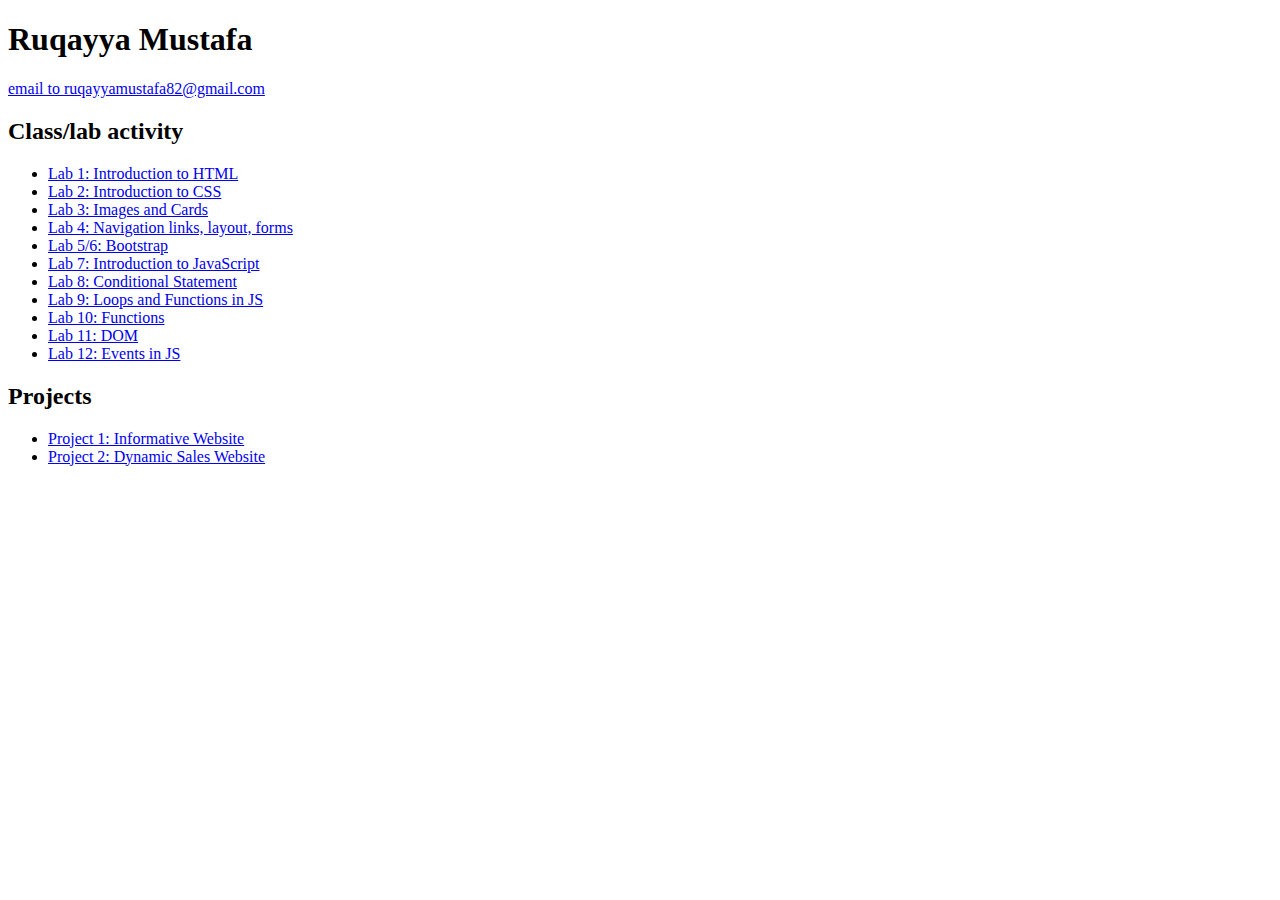
<file: index.html>
<!DOCTYPE html>
<html lang="en">
<head>
    <meta charset="UTF-8">
    <meta name="viewport" content="width=device-width, initial-scale=1.0">
    <title>Ruqayya Mustafa</title>
</head>
<body>
    <h1>Ruqayya Mustafa</h1>
    <a href="mailto:">email to ruqayyamustafa82@gmail.com</a>
    <h2>Class/lab activity</h2>
    <ul>
        <li> <a href="day1_introhtml/lab1.html">Lab 1: Introduction to HTML</a> </li>
        <li> <a href="day2_table_css/day2.html">Lab 2: Introduction to CSS</a> </li>
        <li> <a href="day3_images_layout/day3.html">Lab 3: Images and Cards</a></li>
        <li> <a href="day4_navigation/day4.html">Lab 4: Navigation links, layout, forms</a></li>
        <li> <a href="day5_6_bootstrap/day5_6_bootstrap.html">Lab 5/6: Bootstrap</a></li>
        <li> <a href="day7_intro_js/lab7.html">Lab 7: Introduction to JavaScript</a></li>
        <li> <a href="day8_conditional_js/lab8.html">Lab 8: Conditional Statement</a></li>
        <li> <a href="day9_loop_function/lab9.html">Lab 9: Loops and Functions in JS</a></li>
        <li> <a href="day10_function/lab10.html">Lab 10: Functions</a></li>
        <li> <a href="day11_DOM/lab11.html">Lab 11: DOM</a></li>
        <li> <a href="day12_events/lab12.html">Lab 12: Events in JS</a></li>
    </ul>
    
    <h2>Projects</h2>
    <ul>
        <li> <a href="Project1/project1.html">Project 1: Informative Website</a></li>
        <li> <a href="Project2/project2.html">Project 2: Dynamic Sales Website</a></li>
    </ul>
</body>
</html>
</file>
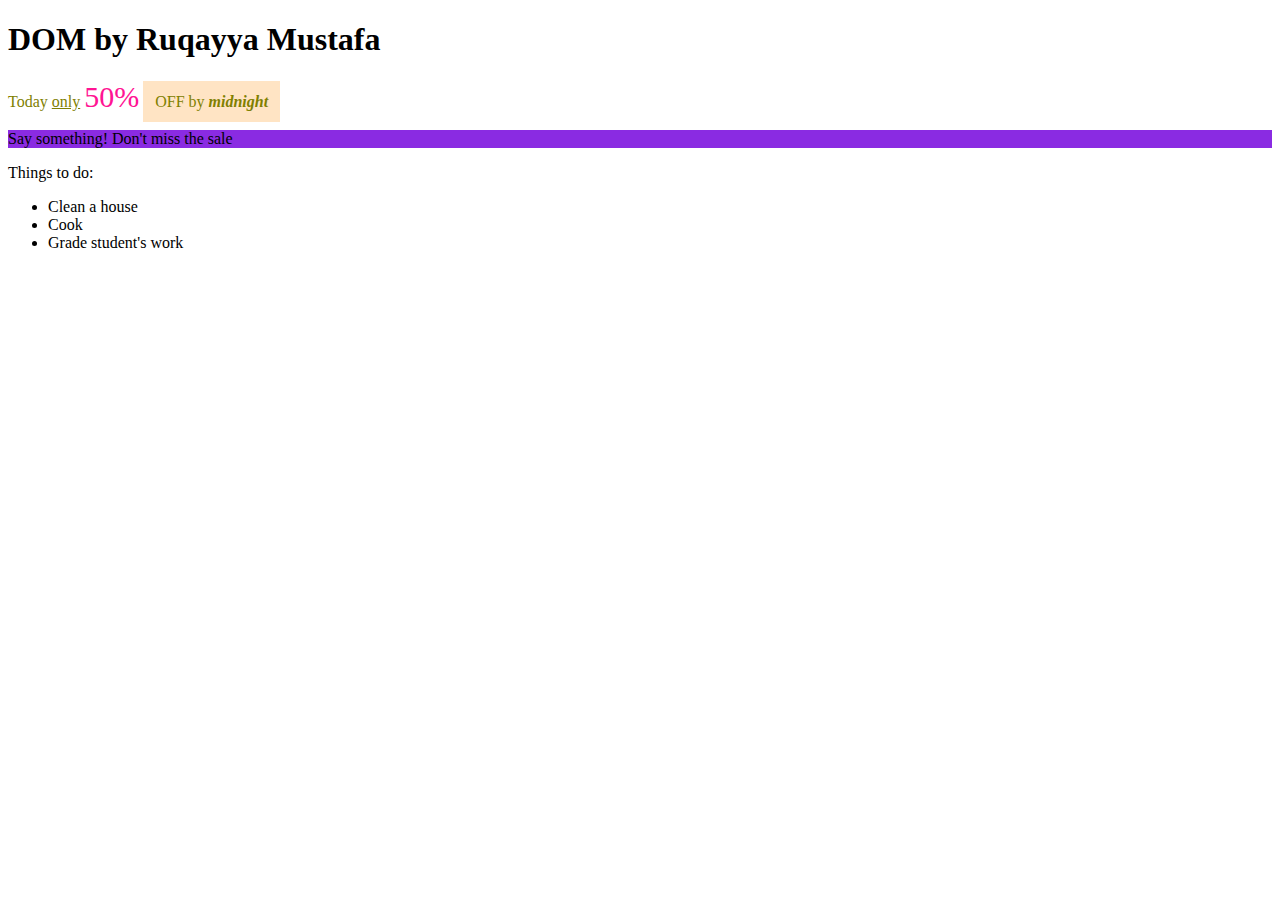
<file: day11_DOM/lab11.html>
<!DOCTYPE html>
<html lang="en">
<head>
    <meta charset="UTF-8">
    <meta name="viewport" content="width=device-width, initial-scale=1.0">
    <title>DOM by _____</title>
    <link rel="stylesheet" href="style.css">
</head>
<body>
    <h1>DOM by Ruqayya Mustafa</h1>
    <div id="special">
        <span class="s1">Today </span>
        <span class="s2"> only</span>
        <span class="s3"> 20 % </span>
        <span class="s4"> OFF </span>
    </div>

    <div class="info">
        <p>Say something! Don't miss the sale</p>
    </div>

    <p>Things to do: </p>
    <ul class="todo">
        <li>Clean a house</li>
        <li>Cook</li>
        <li>Grade student's work</li>
    </ul>

    
    <script src="script.js"></script>
</body>
</html>
</file>
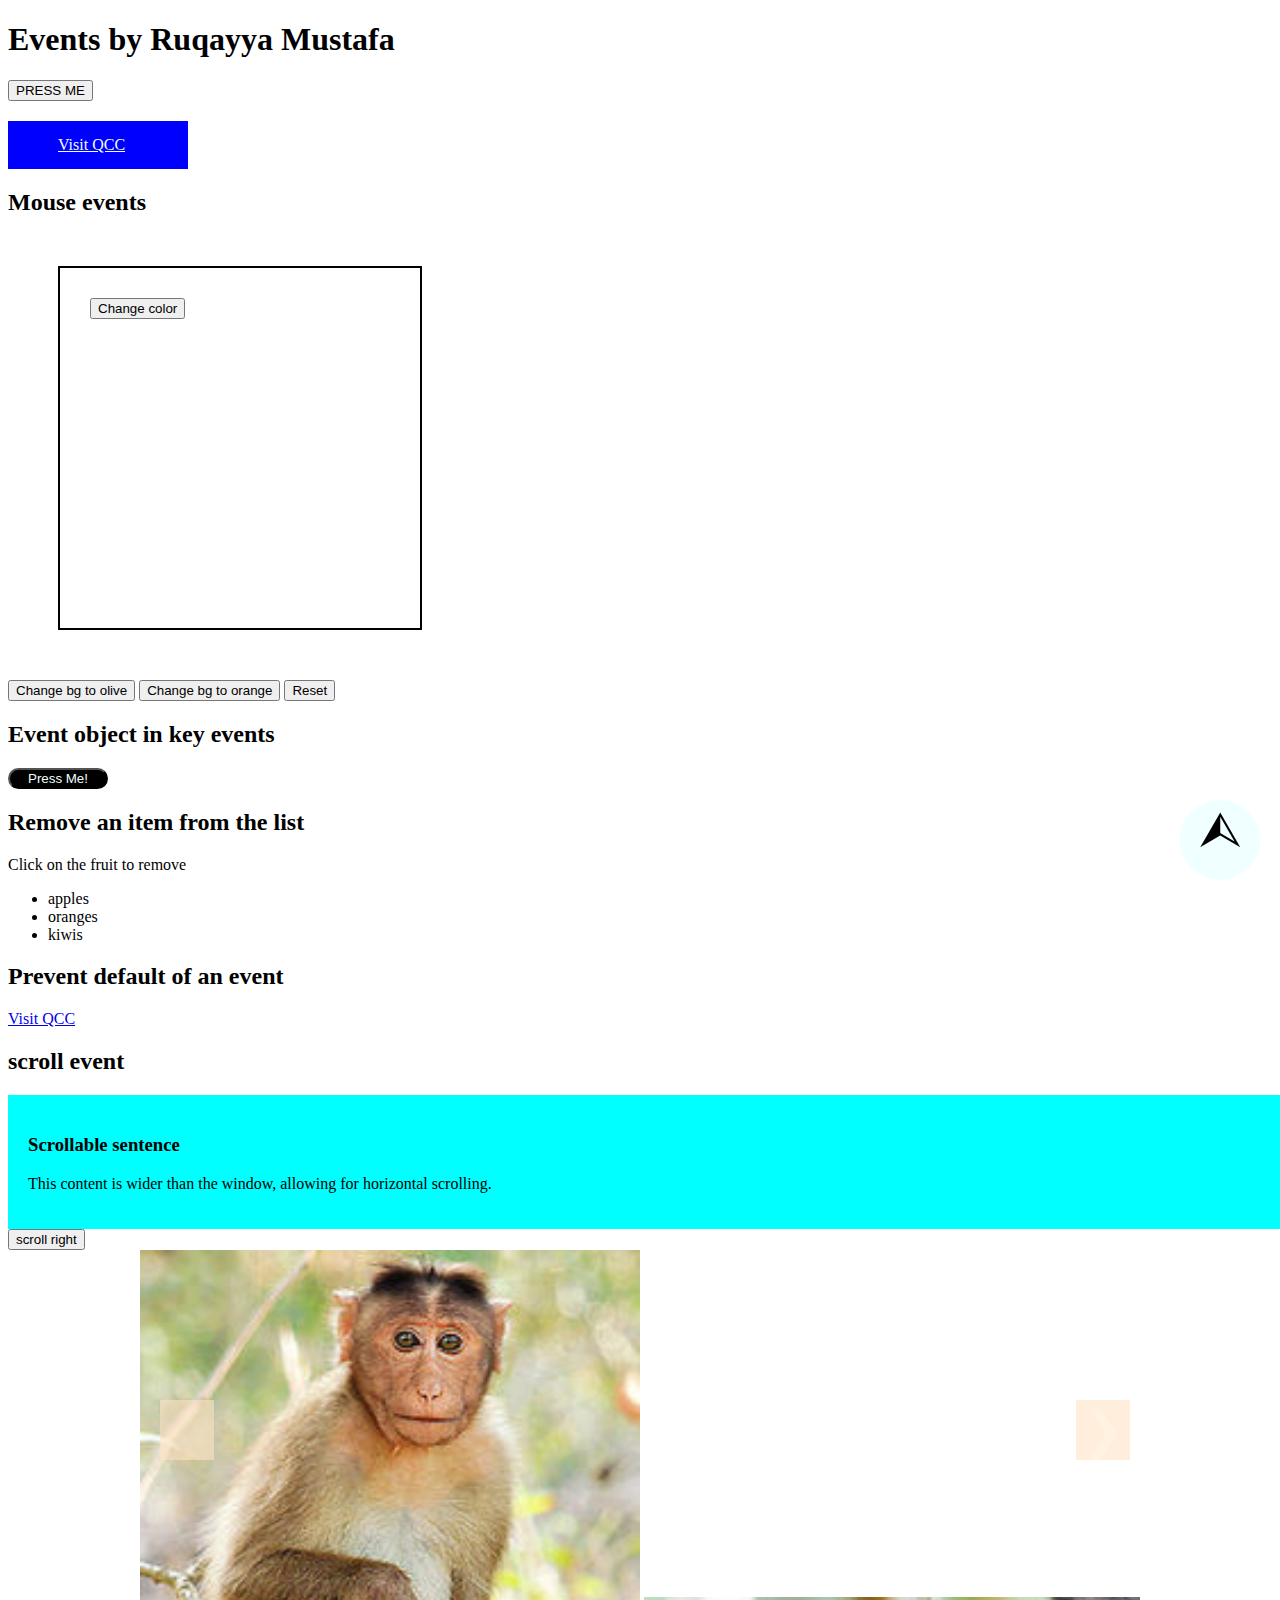
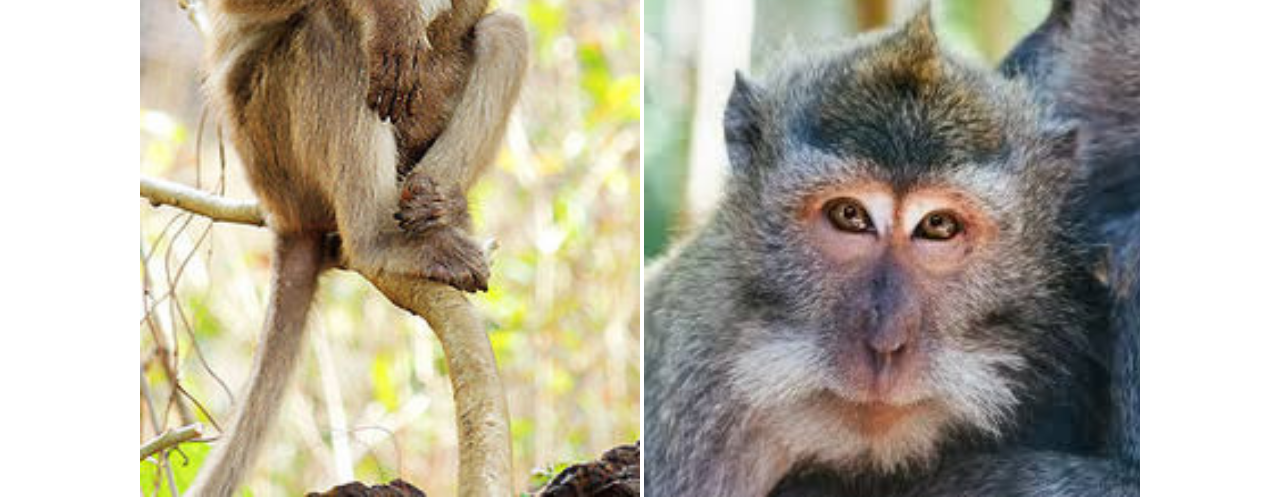
<file: day12_events/lab12.html>
<!DOCTYPE html>
<html lang="en">
<head>
    <meta charset="UTF-8">
    <meta name="viewport" content="width=device-width, initial-scale=1.0">
    <title>Events in JS</title>
    <link rel="stylesheet" href="style.css">
</head>
<body>
    <h1>Events by Ruqayya Mustafa</h1>
    <button class="btn1">PRESS ME</button>
    <a class="linkqcc" href="https://www.qcc.cuny.edu" target="_blank" rel="noopener noreferrer">Visit QCC</a>

    <h2>Mouse events</h2>
    <div class="colorcontainer">
        <button class="btncolor">Change color</button>
    </div>
    <button class="btnolive">Change bg to olive</button>
    <button class="btnorange">Change bg to orange</button>
    <button class="btnreset">Reset</button>

    <!-- Tuesday, June 18 -->
    <h2>Event object in key events</h2>
    <button class="btnpressme">Press Me!</button>

    <!-- remove an item from a list -->
     <h2>Remove an item from the list</h2>
     <p>Click on the fruit to remove</p>
    <ul class="listfruits">
        <li>apples</li>
        <li>oranges</li>
        <li>kiwis</li>
    </ul>

    <!-- preventDefault of an event -->
     <h2>Prevent default of an event</h2>
     <a href="https://www.qcc.cuny.edu" target="_blank" rel="noopener noreferrer">Visit QCC</a>


     <h2>scroll event</h2>
     <div id="content">
        <h3>Scrollable sentence</h3>
        <p>This content is wider than the window, allowing for horizontal scrolling.</p>
     </div>

     <button class="btnscrollright">scroll right</button>

     <!-- slice photo gallery -->
      <section class="maincontainer">
        <div class="gallerycontainer">
            <img class="galleryimage" src="image1.jpg" alt="image 1">
            <img class="galleryimage" src="image2.jpg" alt="image 2">
            <img class="galleryimage" src="image3.jpg" alt="image 3">
            <img class="galleryimage" src="image4.jpg" alt="image 4">
        </div>

        <button class="btnleft">&#x276E</button>
        <button class="btnright">&#x276F</button>

      </section>
      
      <div class="gotop">
        <span>&#11161;</span>
      </div>
    <script src="script.js"></script>
</body>
</html>
</file>
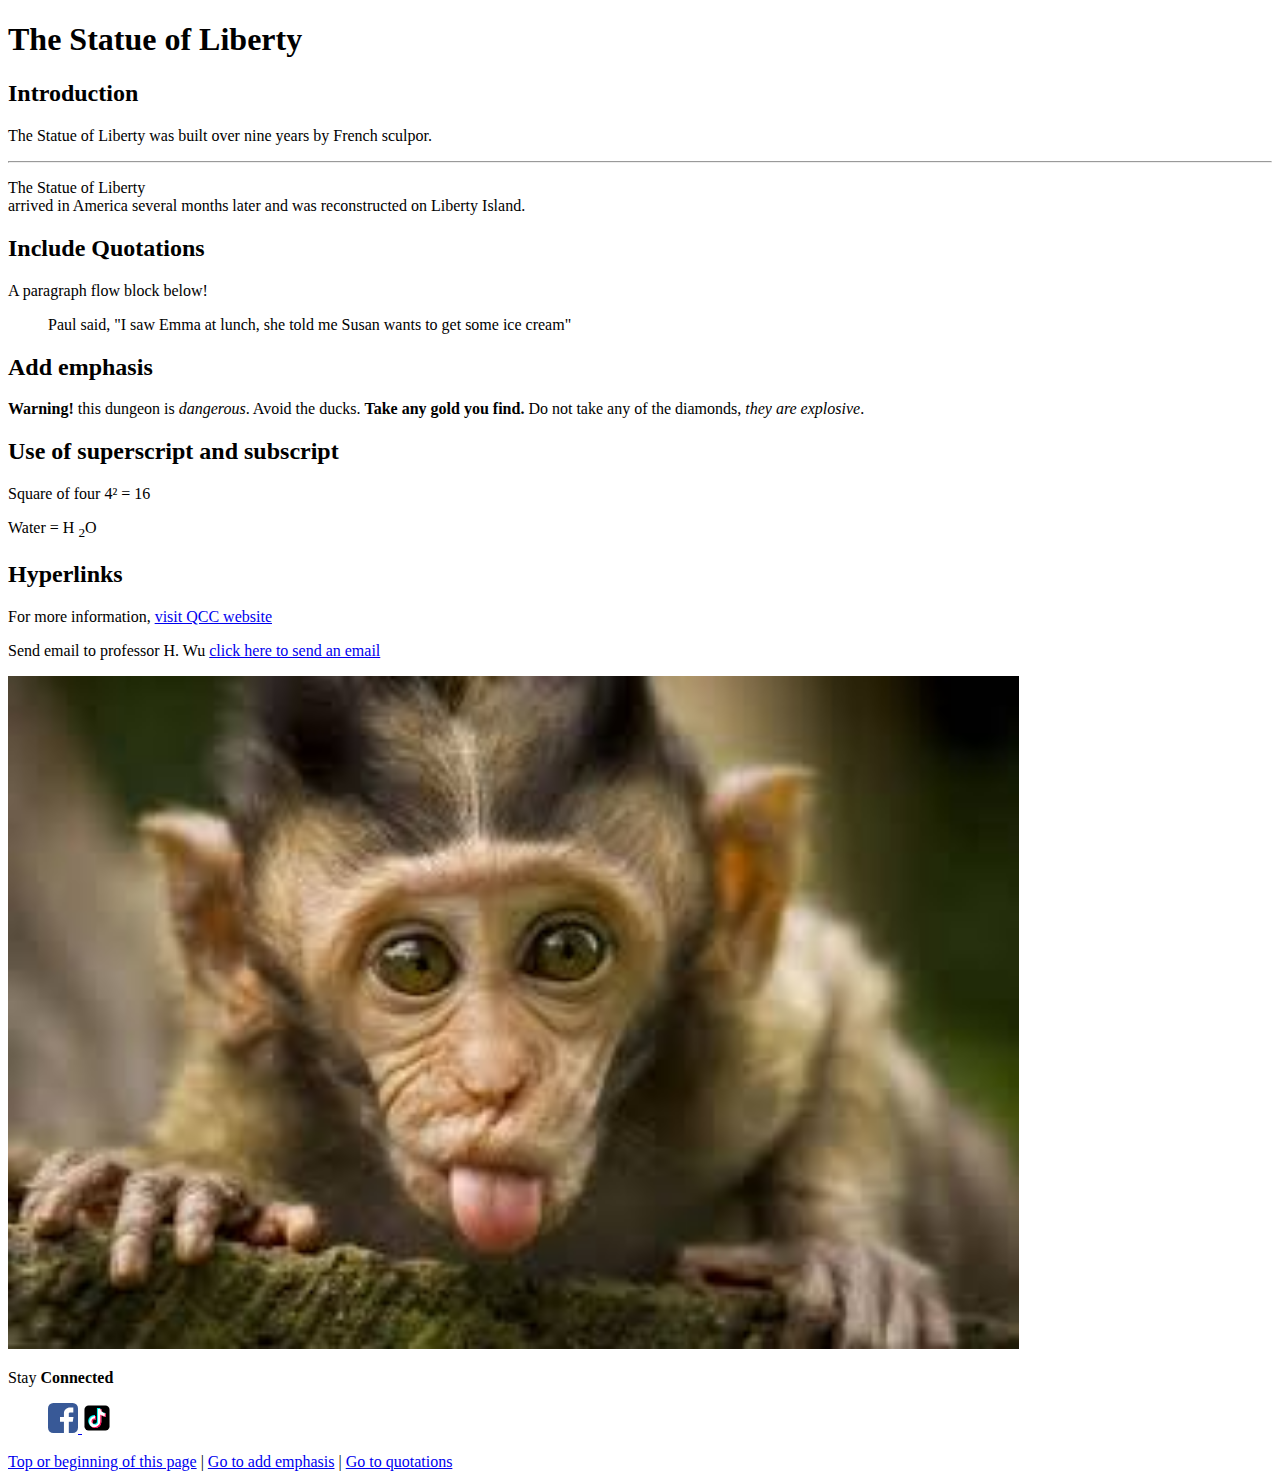
<file: day1_introhtml/lab1.html>
<!DOCTYPE html>
<html lang="en">
<head>
    <meta charset="UTF-8">
    <meta name="viewport" content="width=device-width, initial-scale=1.0">
    <title>Introduction to HTML by Ruqayya Mustafa</title>
</head>
<body>
    <h1>The Statue of Liberty</h1> 
    <h2>Introduction</h2> 
    <p>The Statue of Liberty was built over nine years by French sculpor. </p>
    <hr>
    <p>The Statue of Liberty <br> arrived in America several months later and was reconstructed on Liberty Island. </p>
    <h2>Include Quotations</h2>
    <p>A paragraph flow block below!</p>
    <blockquote>Paul said, "I saw Emma at lunch, she told me Susan wants to get some ice cream"</blockquote>
    <h2 id="emphasis">Add emphasis</h2>
    <p>
        <strong>Warning! </strong> this dungeon is <i>dangerous</i>. Avoid the ducks. <b>Take any gold you find.</b> Do not take any of the diamonds, <em>they are explosive</em>.
    </p>
    <h2>Use of superscript and subscript</h2>
    <p>Square of four 4&sup2 = 16</p>
    <p>Water = H <sub>2</sub>O</p>
    <h2>Hyperlinks</h2>
    <p>For more information, <a href="https://www.qcc.cuny.edu" target="_blank">visit QCC website</a> </p>
    <p>Send email to professor H. Wu <a href="mailto:hwu@qcc.cuny.edu">click here to send an email</a> </p>
    <a href="https://bronxzoo.com/" target="_blank" rel=""noopener noraferrer" >
        <img src="monkey.jpeg" alt="" width="80%">
    </a>
    <!--
        NOTES: insert social media icons with links: this part shows us how to insert images and have a hyperlink to each email
    -->
    <p>Stay <strong> Connected</strong></p>
    <figure>
        <a href="https://www.facebook.com/QueensboroughCUNY" target="_blank" rel="noopener noreferrer">
            <img src="facebook.svg" alt="connect to QCC facebook" width="30px">
        </a>
        <a href="https://www.tiktok.com/@qcc_cuny" target="_blank" rel="noopener noreferrer">
            <img src="tiktok.svg" alt="connect to QCC tiktok" width="30px">
        </a>
    </figure>

    <!--
        Internal link: allow user to navigate within the same webpage, document.
    -->
    <nav>
        <a href="#">Top or beginning of this page</a>
        <span> | </span>
        <a href="#emphasis">Go to add emphasis</a>
        <span> | </span>
        <a href="#quote">Go to quotations</a>
    </nav>

</body>
</html>
</file>
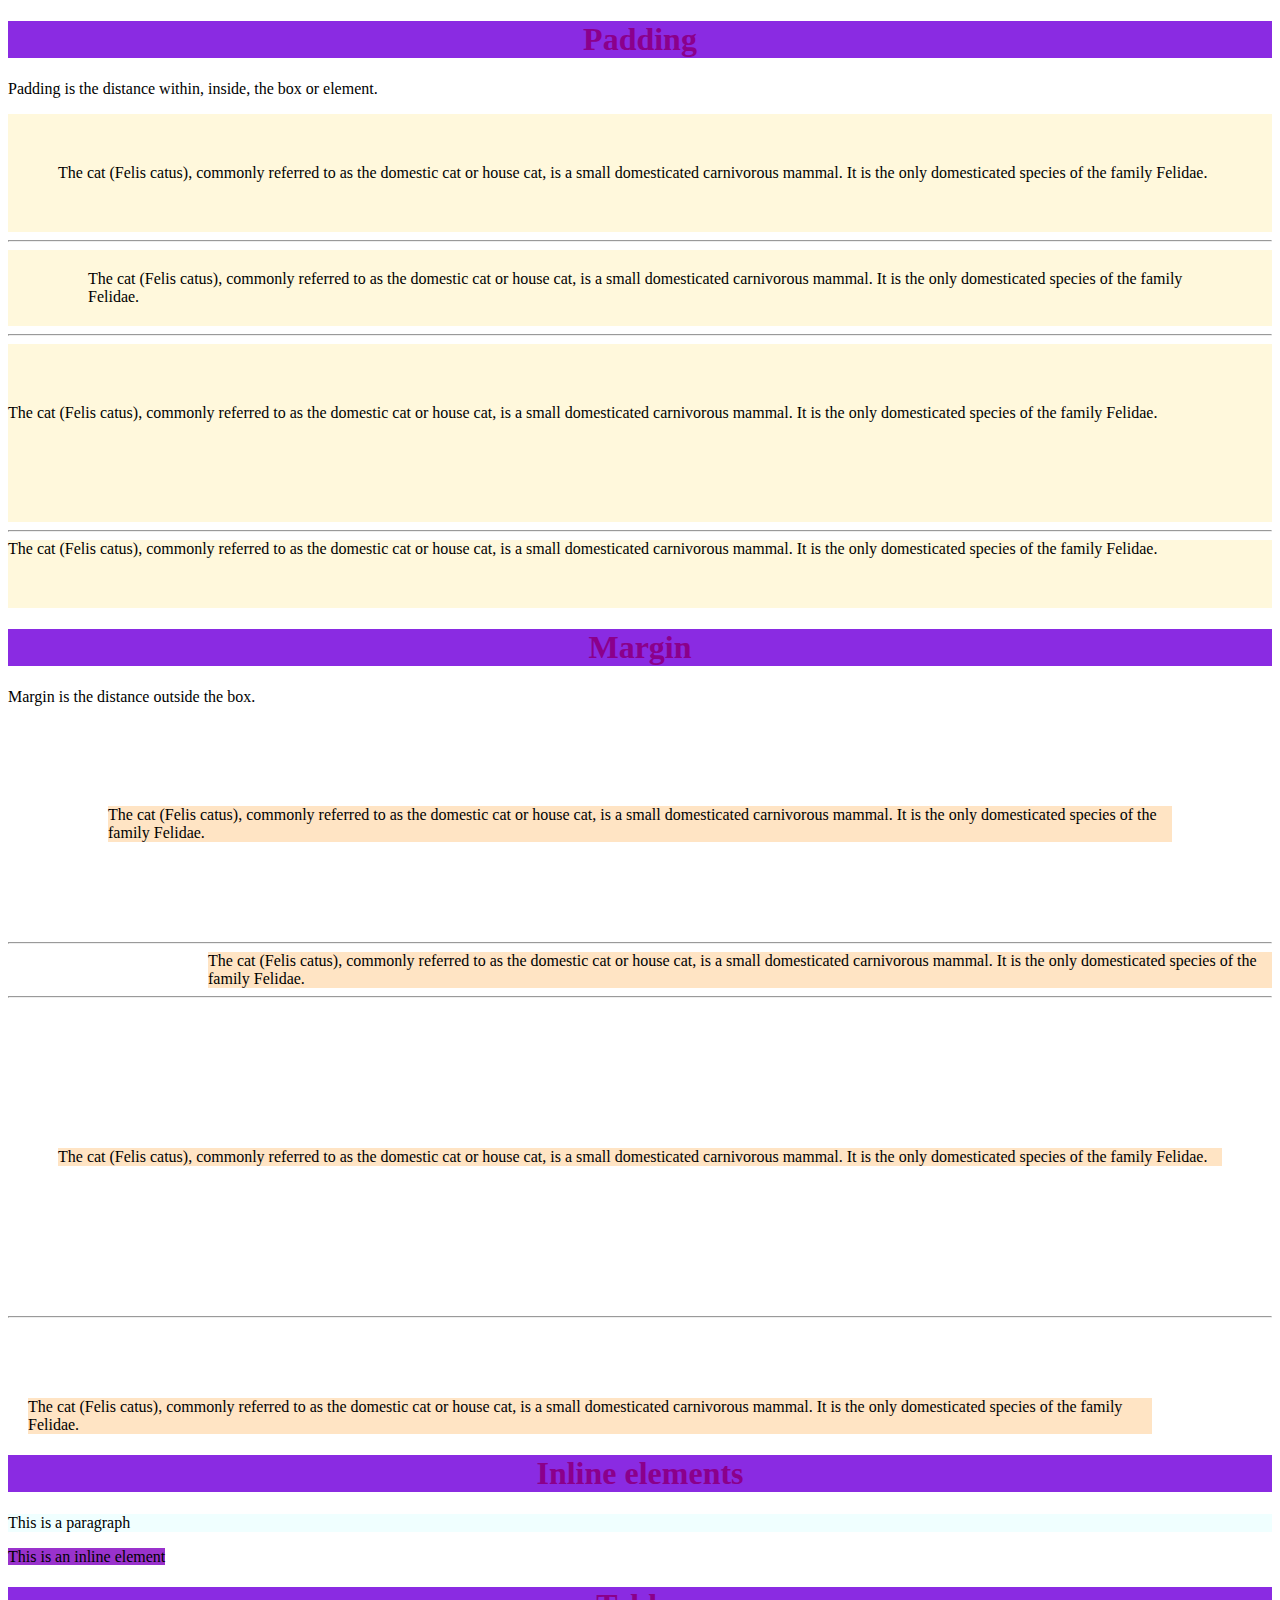
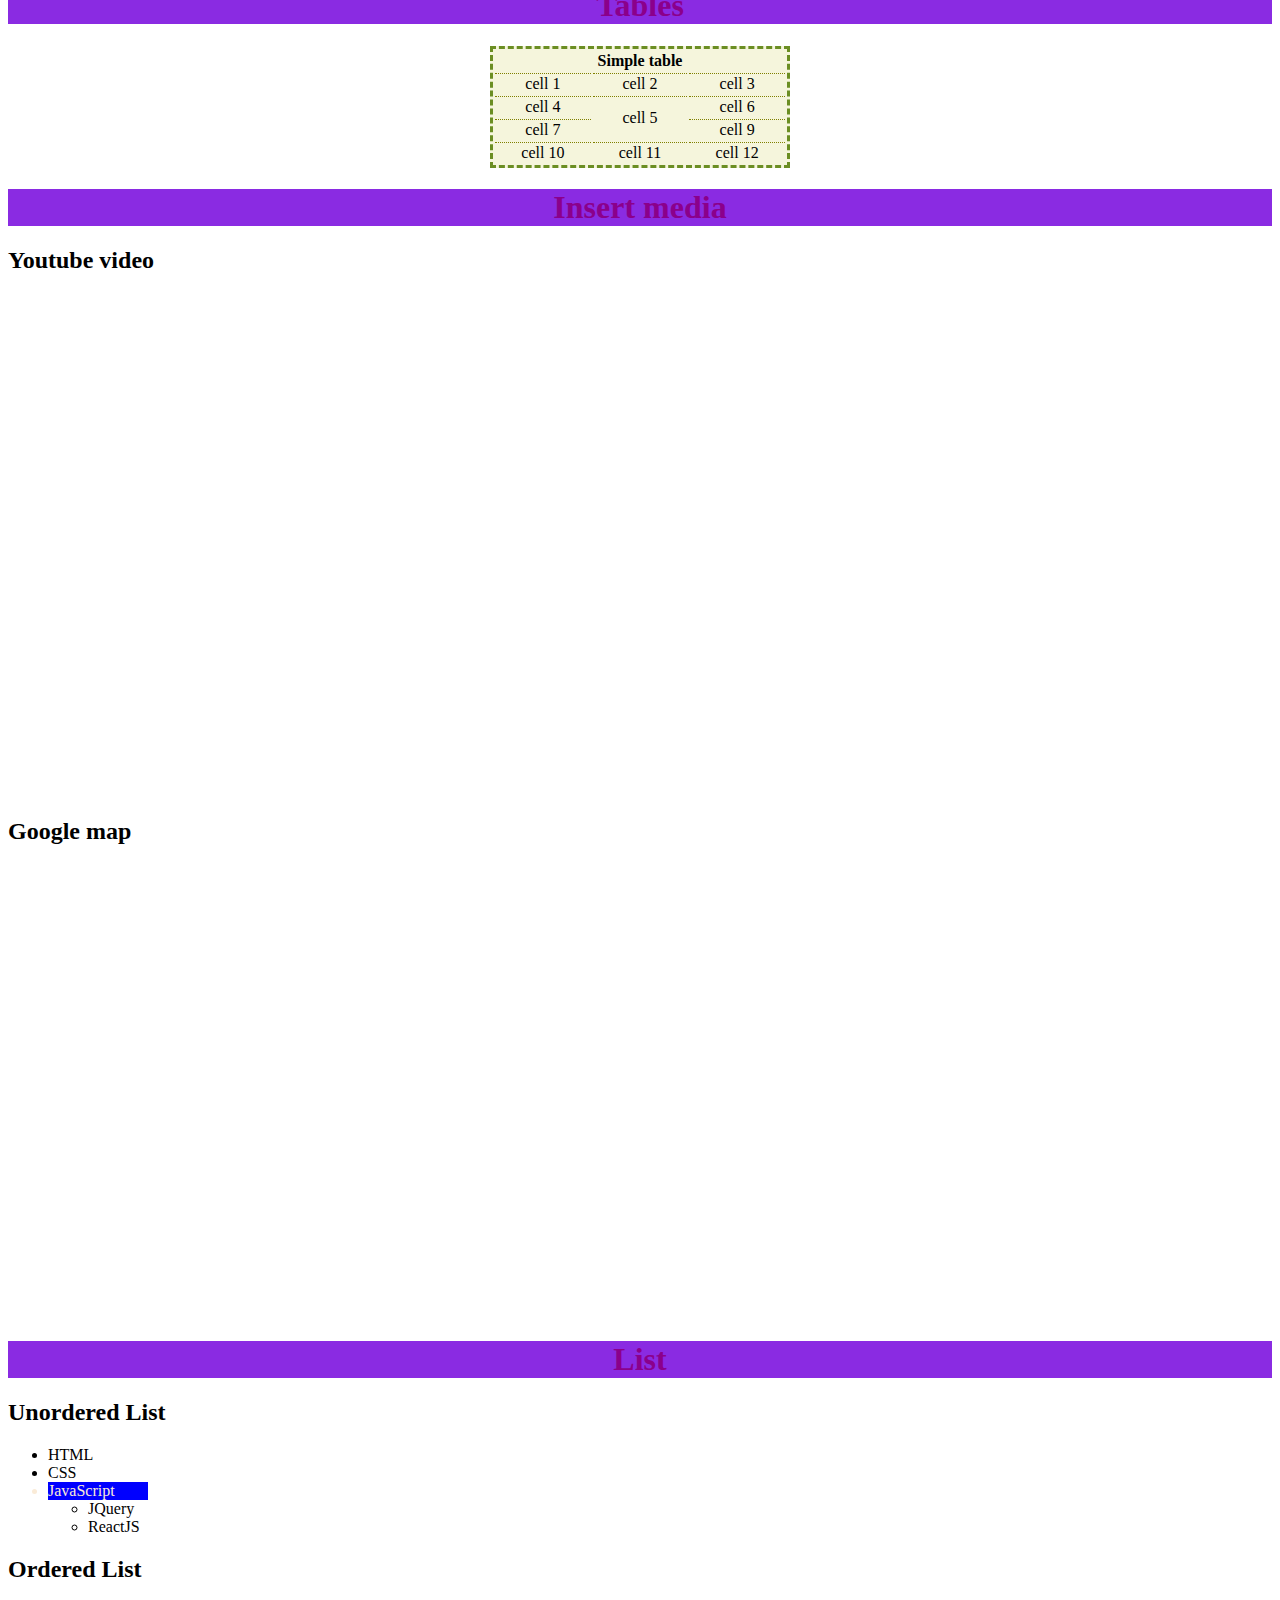
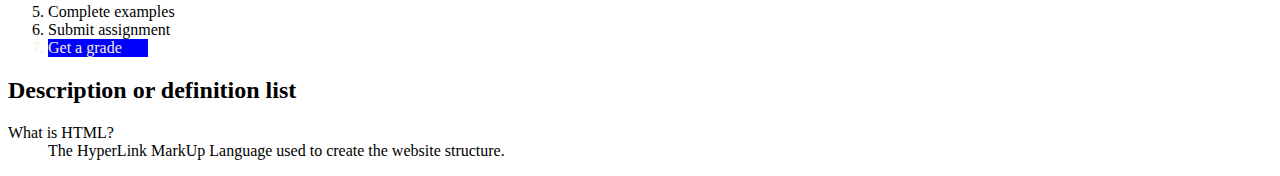
<file: day2_table_css/day2.html>
<!DOCTYPE html>
<html lang="en">
<head>
    <meta charset="UTF-8">
    <meta name="viewport" content="width=device-width, initial-scale=1.0">
    <title>Ruqayya Mustafa</title>
    <style>
        h1{color: darkmagenta; background-color: blueviolet; text-align: center; 
        font-family: "arial black" ;}
        h2{font-family: algerian ;}
        #js{background-color: blue; color:antiquewhite; width: 100px;}
        p.intro{background-color: azure;}
        .msg{background-color: darkorchid;}

        /*--- table ---*/
        .table1{background-color: beige; border: dashed 3px olivedrab; width: 300px; margin: auto;}
        .table1 tr td{border-top: olive dotted 1px; text-align: center;}

        /* --- margin --- */
        .cat_intro{background-color: bisque; margin: 100px;}
        .cat_intro2{background-color: bisque; margin-left: 200px;}
        .cat_intro3{background-color: bisque; margin: 150px 50px;}
        .cat_intro4{background-color: bisque; margin: 80px 120px 0px 20px;}

        /* --- padding --- */
        .padding1, .padding2, .padding3, .padding4{
            background-color: cornsilk;
        }
        .padding1{padding: 50px;}
        .padding2{padding: 20px 80px;}
        .padding3{padding: 60px 30px 100px 0px;}
        .padding4{padding-bottom: 50px;}
    </style>
</head>
<body>
    <h1>Padding</h1>
    <p>Padding is the distance within, inside, the box or element.</p>
    <div class="padding1">The cat (Felis catus), commonly referred to as the domestic cat or 
    house cat, is a small domesticated carnivorous mammal. It is the only domesticated species 
    of the family Felidae.</div>
    <hr>
    <div class="padding2">The cat (Felis catus), commonly referred to as the domestic cat or 
    house cat, is a small domesticated carnivorous mammal. It is the only domesticated species 
    of the family Felidae.</div>
    <hr>
    <div class="padding3">The cat (Felis catus), commonly referred to as the domestic cat or 
    house cat, is a small domesticated carnivorous mammal. It is the only domesticated species 
    of the family Felidae.</div>
    <hr>
    <div class="padding4">The cat (Felis catus), commonly referred to as the domestic cat or 
    house cat, is a small domesticated carnivorous mammal. It is the only domesticated species 
    of the family Felidae.</div>

    <h1>Margin</h1>
    <p>Margin is the distance outside the box.</p>
    <div class="cat_intro">The cat (Felis catus), commonly referred to as the domestic cat or 
    house cat, is a small domesticated carnivorous mammal. It is the only domesticated species 
    of the family Felidae.</div>
    <hr>
    <div class="cat_intro2">The cat (Felis catus), commonly referred to as the domestic cat or 
    house cat, is a small domesticated carnivorous mammal. It is the only domesticated species 
    of the family Felidae.</div>
    <hr>
    <div class="cat_intro3">The cat (Felis catus), commonly referred to as the domestic cat or 
    house cat, is a small domesticated carnivorous mammal. It is the only domesticated species 
    of the family Felidae.</div>
    <hr>
    <div class="cat_intro4">The cat (Felis catus), commonly referred to as the domestic cat or 
    house cat, is a small domesticated carnivorous mammal. It is the only domesticated species 
    of the family Felidae.</div>
        
    <h1>Inline elements</h1>
    <p class="intro">This is a paragraph</p>
    <span class="msg">This is an inline element</span>
    <!-- 
        Create a table of 4 rows and three columns in each row
    -->
    <h1>Tables</h1>
    <table class="table1">
        <tr>
            <th colspan="3" align="center">Simple table</th> 
        </tr>
        <tr>
            <td> cell 1</td>
            <td> cell 2</td>
            <td> cell 3</td>
        </tr>
        <tr>
            <td> cell 4</td>
            <td rowspan="2"> cell 5</td>
            <td> cell 6</td> 
        </tr>
        <tr>
            <td> cell 7</td>
            <td> cell 9</td>
        </tr>
        <tr>
            <td> cell 10</td>
            <td> cell 11</td>
            <td> cell 12</td>
        </tr>
    </table>

    <h1>Insert media</h1>
    <h2>Youtube video</h2>
    <iframe width="800" height="500" src="https://www.youtube.com/embed/ju_P7PpmuZA" title=
    "My Dad Is A Hacker And He Taught Me EVERYTHING" frameborder="0" allow="accelerometer; 
    autoplay; clipboard-write; encrypted-media; gyroscope; picture-in-picture; web-share" 
    referrerpolicy="strict-origin-when-cross-origin" allowfullscreen></iframe>

    <h2>Google map</h2>
    <iframe src="https://www.google.com/maps/embed?pb=!1m18!1m12!1m3!1d3022.3004103589706!2d
    -73.75997592397215!3d40.755416971387156!2m3!1f0!2f0!3f0!3m2!1i1024!2i768!4f13.1!3m3!1m2!
    1s0x89c261fb05968f07%3A0x49ff66ba1d2376bd!2sQueensborough%20Community%20College!5e0!3m2!
    1sen!2sus!4v1717212571409!5m2!1sen!2sus" width="600" height="450" style="border:0;" 
    allowfullscreen="" loading="lazy" referrerpolicy="no-referrer-when-downgrade"></iframe>

    <h1>List</h1>
    <h2>Unordered List</h2>
    <ul>
        <li>HTML</li>
        <li>CSS</li>
        <li id="js">JavaScript</li>
        <ul>
            <li>JQuery</li>
            <li>ReactJS</li>
        </ul>
    </ul>

    <h2>Ordered List</h2>
    <ol start="5">
        <li>Complete examples</li>
        <li>Submit assignment</li>
        <li id="js">Get a grade</li>
    </ol>

    <h2>Description or definition list</h2>
    <dl>
        <dt>What is HTML?</dt>
        <dd>The HyperLink MarkUp Language used to create the website structure.</dd>
    </dl>
</body>
</html>
</file>
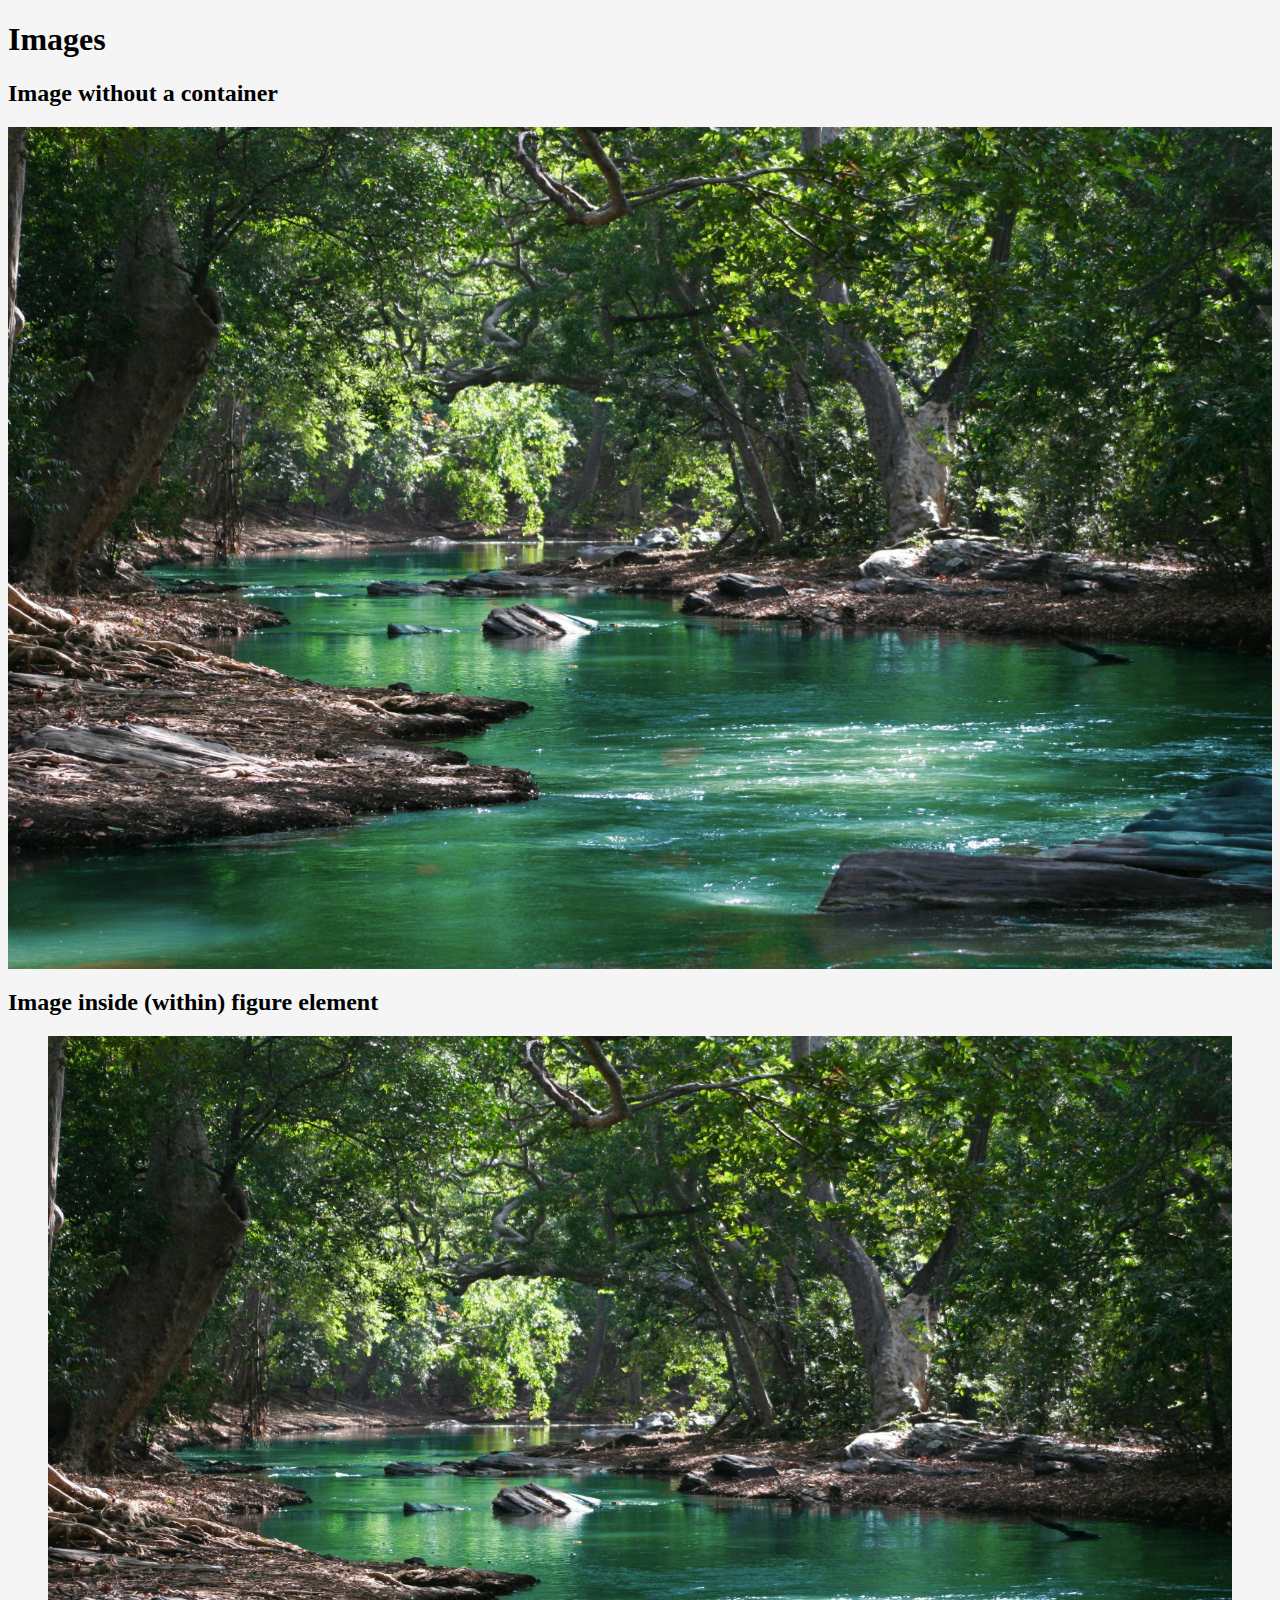
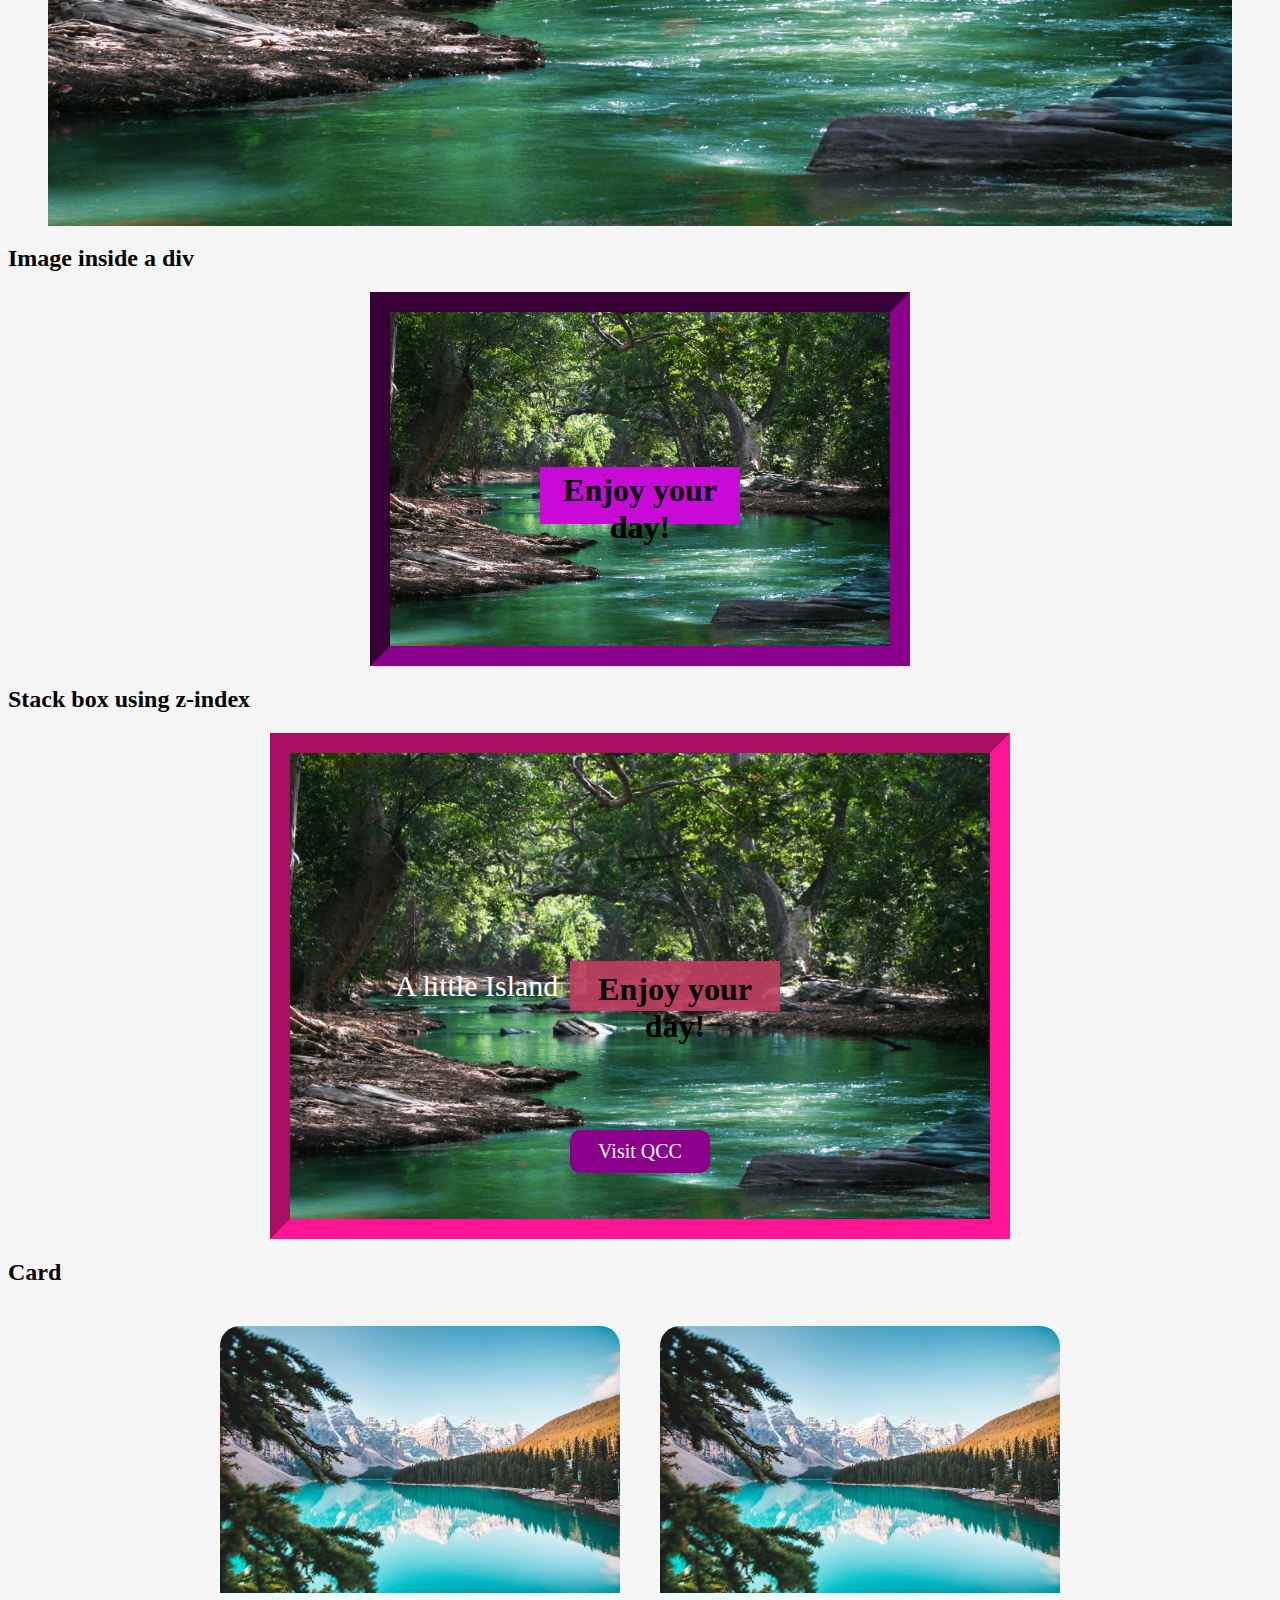
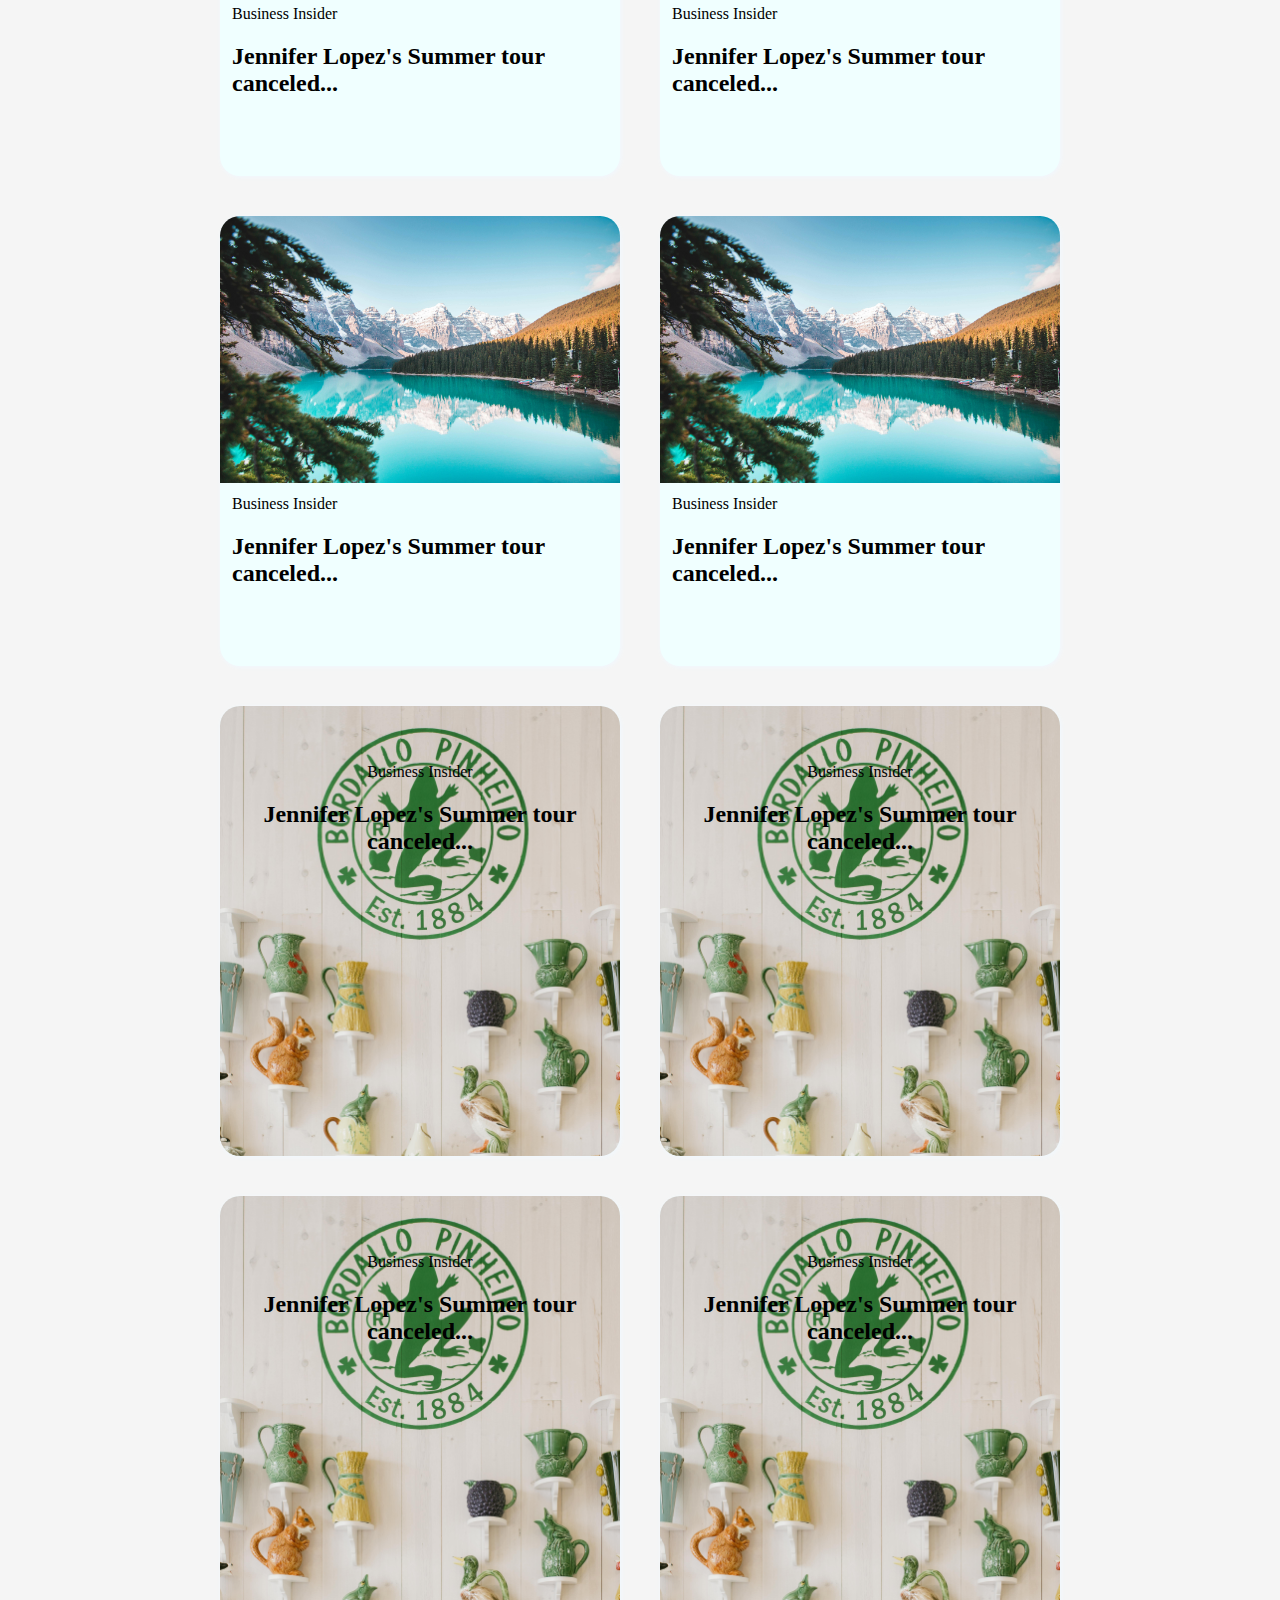
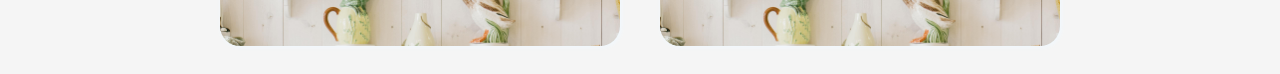
<file: day3_images_layout/day3.html>
<!DOCTYPE html>
<html lang="en">
<head>
    <meta charset="UTF-8">
    <meta name="viewport" content="width=device-width, initial-scale=1.0">
    <title>Ruqayya Mustafa</title>
    <link rel="stylesheet" href="style.css">
</head>

<body>
    <h1>Images</h1>
    <h2>Image without a container</h2>
    <img src="images/landscape2.jpeg" alt="image of a beautiful landscape">
    
    <h2>Image inside (within) figure element</h2>
    <figure>
        <img src="images/landscape2.jpeg" alt="image of a beautiful landscape">
    </figure>

    <h2>Image inside a div</h2>
    <div class="imgframe">
        <img src="images/landscape2.jpeg" alt="image of a beautiful landscape">
        <h1 class="imgtitle">Enjoy your day!</h1>
    </div>

    <h2>Stack box using z-index</h2>
    <div class="imgframe2">
        <img src="images/landscape2.jpeg" alt="image of a beautiful landscape">
        <h1 class="imgtitle2">Enjoy your day!</h1>
        <p class="imgparag">A little Island</p>
        <a class="imglink" href="https://www.qcc.cuny.edu" target="_blank" rel="noopener noreferrer">Visit QCC</a>
    </div>

    <h2>Card</h2>
    <section class="sectioncard">

        <div class="card">
            <img src="images/landscape1.jpeg" alt="image of a pond with beautiful nature">
            <div class="cardinfo">
                <span>Business Insider</span>
                <a href="https://www.msn.com/en-us/music/news/jennifer-lopez-cancels-summer-tour-i-am-completely-
                heartsick-and-devastated/ar-BB1nx0Od?ocid=entnewsntp&pc=HCTS&cvid=1358d0f5e7254382b06bc60f4e4262b
                2&ei=84" class="cardlink">Read more</a>
                <h2>Jennifer Lopez's Summer tour canceled...</h2>
            </div>
        </div>

        <div class="card">
            <img src="images/landscape1.jpeg" alt="image of a pond with beautiful nature">
            <div class="cardinfo">
                <span>Business Insider</span>
                <a href="https://www.msn.com/en-us/music/news/jennifer-lopez-cancels-summer-tour-i-am-completely-
                heartsick-and-devastated/ar-BB1nx0Od?ocid=entnewsntp&pc=HCTS&cvid=1358d0f5e7254382b06bc60f4e4262b
                2&ei=84" class="cardlink">Read more</a>
                <h2>Jennifer Lopez's Summer tour canceled...</h2>
            </div>
        </div>

        <div class="card">
            <img src="images/landscape1.jpeg" alt="image of a pond with beautiful nature">
            <div class="cardinfo">
                <span>Business Insider</span>
                <a href="https://www.msn.com/en-us/music/news/jennifer-lopez-cancels-summer-tour-i-am-completely-
                heartsick-and-devastated/ar-BB1nx0Od?ocid=entnewsntp&pc=HCTS&cvid=1358d0f5e7254382b06bc60f4e4262b
                2&ei=84" class="cardlink">Read more</a>
                <h2>Jennifer Lopez's Summer tour canceled...</h2>
            </div>
        </div>

        <div class="card">
            <img src="images/landscape1.jpeg" alt="image of a pond with beautiful nature">
            <div class="cardinfo">
                <span>Business Insider</span>
                <a href="https://www.msn.com/en-us/music/news/jennifer-lopez-cancels-summer-tour-i-am-completely-
                heartsick-and-devastated/ar-BB1nx0Od?ocid=entnewsntp&pc=HCTS&cvid=1358d0f5e7254382b06bc60f4e4262b
                2&ei=84" class="cardlink">Read more</a>
                <h2>Jennifer Lopez's Summer tour canceled...</h2>
            </div>
        </div>

        <div class="card portraitcard">
            <img src="images/portrait1.jpeg" alt="">
            <div class="cardinfo portraitinfo">
                <span>Business Insider</span>
                <a href="https://www.msn.com/en-us/music/news/jennifer-lopez-cancels-summer-tour-i-am-completely-
                heartsick-and-devastated/ar-BB1nx0Od?ocid=entnewsntp&pc=HCTS&cvid=1358d0f5e7254382b06bc60f4e4262b
                2&ei=84" class="cardlink">Read more</a>
                <h2>Jennifer Lopez's Summer tour canceled...</h2>
            </div>
        </div>

        <div class="card portraitcard">
            <img src="images/portrait1.jpeg" alt="">
            <div class="cardinfo portraitinfo">
                <span>Business Insider</span>
                <a href="https://www.msn.com/en-us/music/news/jennifer-lopez-cancels-summer-tour-i-am-completely-
                heartsick-and-devastated/ar-BB1nx0Od?ocid=entnewsntp&pc=HCTS&cvid=1358d0f5e7254382b06bc60f4e4262b
                2&ei=84" class="cardlink">Read more</a>
                <h2>Jennifer Lopez's Summer tour canceled...</h2>
            </div>
        </div>

        <div class="card portraitcard">
            <img src="images/portrait1.jpeg" alt="">
            <div class="cardinfo portraitinfo">
                <span>Business Insider</span>
                <a href="https://www.msn.com/en-us/music/news/jennifer-lopez-cancels-summer-tour-i-am-completely-
                heartsick-and-devastated/ar-BB1nx0Od?ocid=entnewsntp&pc=HCTS&cvid=1358d0f5e7254382b06bc60f4e4262b
                2&ei=84" class="cardlink">Read more</a>
                <h2>Jennifer Lopez's Summer tour canceled...</h2>
            </div>
        </div>

        <div class="card portraitcard">
            <img src="images/portrait1.jpeg" alt="">
            <div class="cardinfo portraitinfo">
                <span>Business Insider</span>
                <a href="https://www.msn.com/en-us/music/news/jennifer-lopez-cancels-summer-tour-i-am-completely-
                heartsick-and-devastated/ar-BB1nx0Od?ocid=entnewsntp&pc=HCTS&cvid=1358d0f5e7254382b06bc60f4e4262b
                2&ei=84" class="cardlink">Read more</a>
                <h2>Jennifer Lopez's Summer tour canceled...</h2>
            </div>
        </div>
    </section>
</body>
</html>
</file>
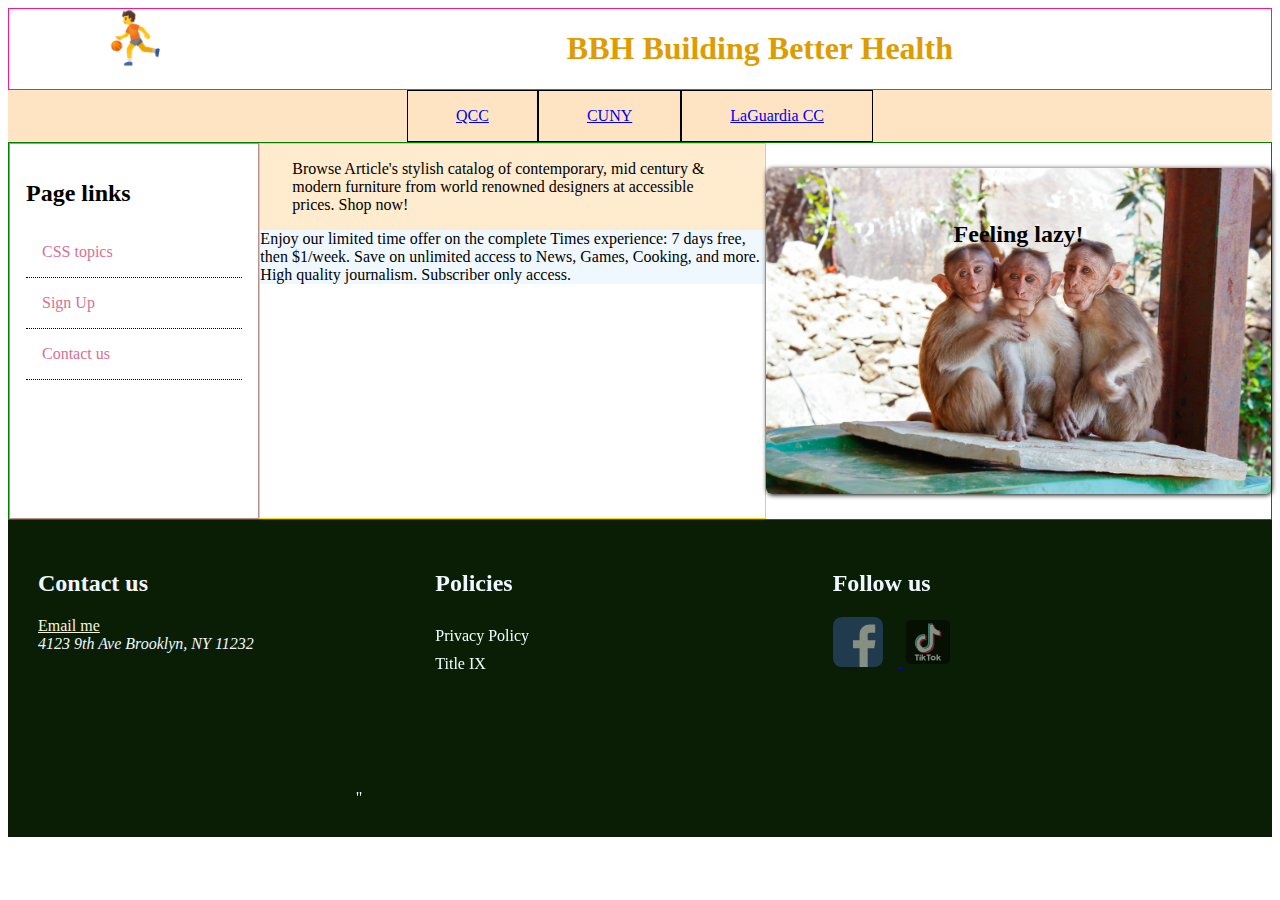
<file: day4_navigation/day4.html>
<!DOCTYPE html>
<html lang="en">
<head>
    <meta charset="UTF-8">
    <meta name="viewport" content="width=device-width, initial-scale=1.0">
    <title>Ruqayya Mustafa</title>
    <link rel="stylesheet" href="style.css">
</head>
<body>
    <header class="header">
        <a href="" class="headerlink"> <span>&#9977;</span></a>
        <h1 class="headertitle">BBH Building Better Health</h1>
    </header>

    <nav class="sitelinks">
        <a class="navlink" href="http://www.qcc.cuny.edu" target="_blank" rel="noopener noreferrer">QCC</a>
        <a class="navlink" href="http://www.cuny.edu" target="_blank" rel="noopener noreferrer">CUNY</a>
        <a class="navlink" href="http://www.laguardia.cuny.edu" target="_blank" rel="noopener noreferrer">LaGuardia CC</a>
    </nav>

        <main class="mainbody">
        <aside class="pagelinks">
            <h2>Page links</h2>
            <nav class="pagelinknav">
                <a class="linknav" href="">CSS topics</a>
                <a class="linknav" href="signup.html">Sign Up</a>
                <a class="linknav" href="#contact">Contact us</a>
            </nav>
        </aside>

        <div class="main_div">
            <section>Browse Article's stylish catalog of contemporary, mid century & modern furniture from world 
            renowned designers at accessible prices. Shop now!</section>

            <article>Enjoy our limited time offer on the complete Times experience: 7 days free, then $1/week. 
            Save on unlimited access to News, Games, Cooking, and more. High quality journalism. Subscriber only 
            access.</article>
        </div>
    
        <figure class="figureimg">
            <img src="monkey.jpg" alt="photo of three monkeys">
            <h2 class="imgtitle">Feeling lazy!</h2>
        </figure>

    </main>
    
    <footer class="contact">
        <div class="contactcolumn">
            <h2>Contact us</h2>
            <a href="mailto:ruqayyamustafa82@gmail.com" style="color: beige">Email me</a>
            <address>4123 9th Ave Brooklyn, NY 11232</address>
            <iframe src="https://www.google.com/maps/embed?pb=!1m18!1m12!1m3!
            1d3022.3004103589706!2d-73.75997592397215!3d40.755416971387156!2m3!1f0!2f0!3f0!
            3m2!1i1024!2i768!4f13.1!3m3!1m2!1s0x89c261fb05968f07%3A0x49ff66ba1d2376bd!2s
            Queensborough%20Community%20College!5e0!3m2!1sen!2sus!4v1719549047056!5m2!1sen
            !2sus" width="80%" style="border:0;" allowfullscreen="" loading=
            "lazy" referrerpolicy="no-referrer-when-downgrade"></iframe>"
        </div>

            <div class="contactcolumn">
                <h2>Policies</h2>
                <a class="policieslink" href="https://www.cuny.edu/website/privacy-policy/" target="_blank">Privacy Policy </a>
                <a class="policieslink" href="https://www.qcc.cuny.edu/titleix/index.html" target="_blank">Title IX</a>
            </div>

            <div class="contactcolumn">
                <h2>Follow us</h2>
                <a href="https://www.facebook.com/QueensboroughCUNY" target="_blank" rel="noopener noreferrer"> 
                    <img src="facebook.svg" alt="follow us on facebook icon" class="followicon"> 
                </a> 
                <a href="https://www.tiktok.com/@qcc_cuny" target="_blank" rel="noopener noreferrer">
                    <img src="tiktok.svg" alt="follow us on tik tok icon" class="followicon">
                </a>
            </div>
        </footer>

</body>
</html>
</file>
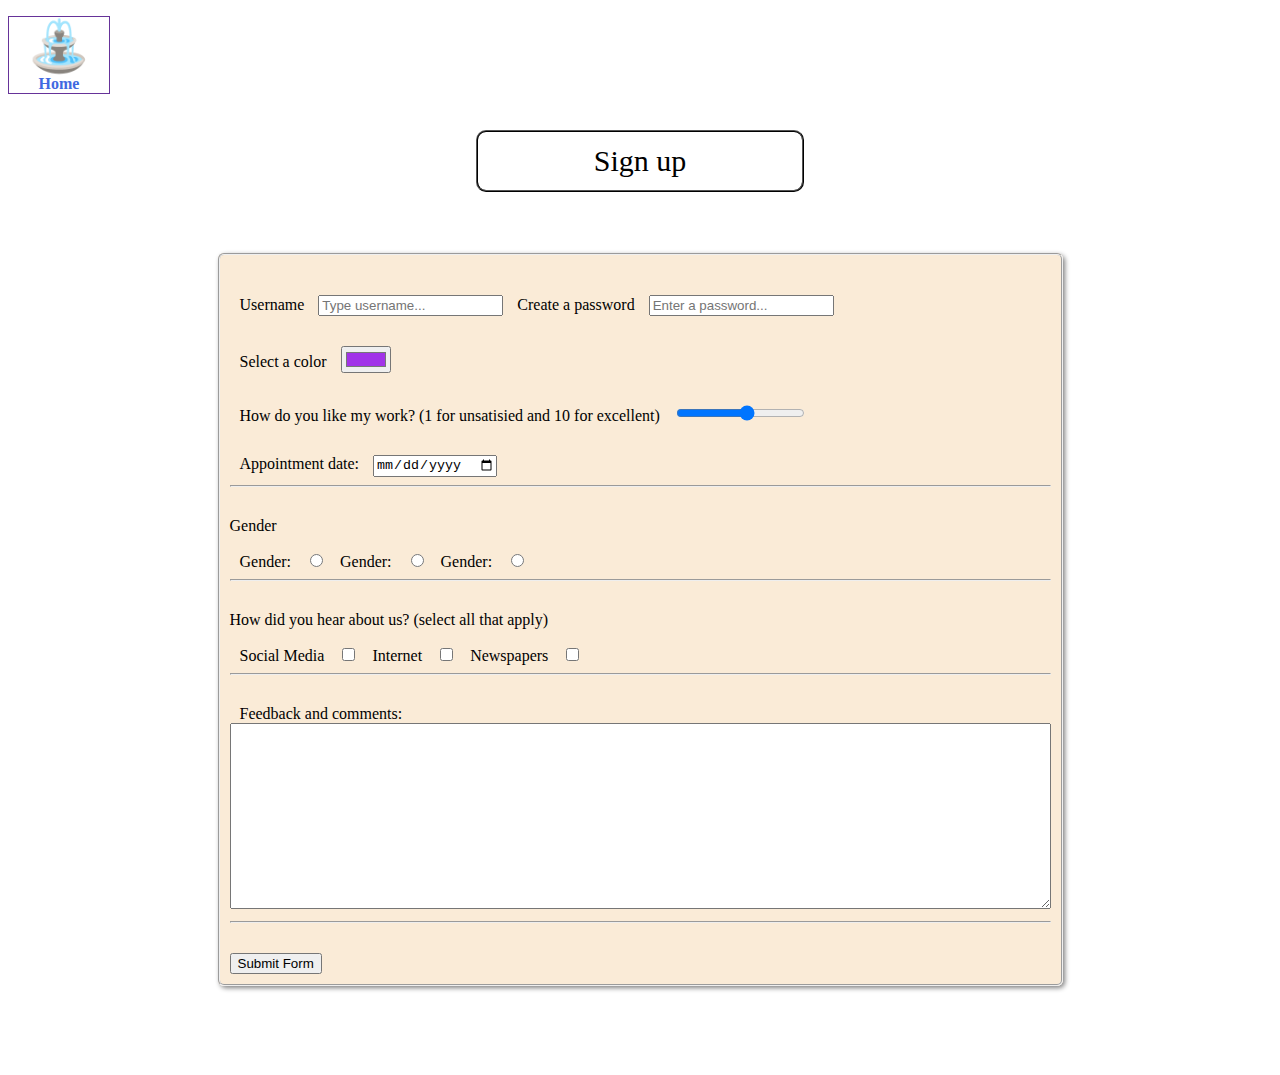
<file: day4_navigation/signup.html>
<!DOCTYPE html>
<html lang="en">
<head>
    <meta charset="UTF-8">
    <meta name="viewport" content="width=device-width, initial-scale=1.0">
    <title>Sign up</title>
    <link rel="stylesheet" href="style.css">
    <link rel="stylesheet" href="stylingsignup.css">
</head>
<body>
    <a href="day4.html" class="linkhome">
        <p class="backhome"><span>&#9970;</span> Home</p>
    </a>
    <form class="form">
        <!-- Form components -->
         <legend class="formlegend">Sign up</legend>

         <!-- input control -->
          <fieldset>
          <div class="control">
            <label for="username">Username</label>
            <input type="text" name="username" id="username" placeholder="Type username...">
            <label for="password">Create a password</label>
            <input type="password" name="password" id="password" placeholder="Enter a password...">
        </div>

        <div class="control">
            <label for="color">Select a color</label>
            <input type="color" name="selectcolor" id="color" value="#a133e8" >
        </div>

        <div class="control">
            <label for="rating">How do you like my work? (1 for unsatisied and 10 for excellent)</label>
            <input type="range" name="ratingwork" id="rating" min="1" max="10">
        </div>

        <div class="control">
            <label for="appointment">Appointment date: </label>
            <input type="date" name="" id="appointment">
        </div>

        <hr>
        <div class="control">
            <p>Gender</p>
            <label for="female">Gender: </label>
            <input type="radio" name="selectgender" value="Female" id="female">
            <label for="male">Gender: </label>
            <input type="radio" name="selectgender" value="Male" id="male">
            <label for="other">Gender: </label>
            <input type="radio" name="selectgender" value="Other" id="other">
        </div>

        <hr>
        <div class="control">
            <p>How did you hear about us? (select all that apply)</p>
            <label for="socialmedia">Social Media</label>
            <input type="checkbox" name="aboutus" id="socialmedia" value="socialmedia">

            <label for="internet">Internet</label>
            <input type="checkbox" name="aboutus" id="internet" value="internet">

            <label for="newspapers">Newspapers</label>
            <input type="checkbox" name="aboutus" id="newspapers" value="newspapers">

        </div>

        <hr>
        <!-- textarea control -->
        <div class="control">
            <label for="comments">Feedback and comments: </label>
            <textarea name="textcomment" id="comments" rows="12" cols="100" placeholders="No 
            more than 2000 characters" maxlength="2000"></textarea>
        </div>
        <hr>
        <!-- button -->
         <div class="control">
            <button type="submit">Submit Form</button>
         </div>
         
    </fieldset>
    </form>
</body>
</html>
</file>
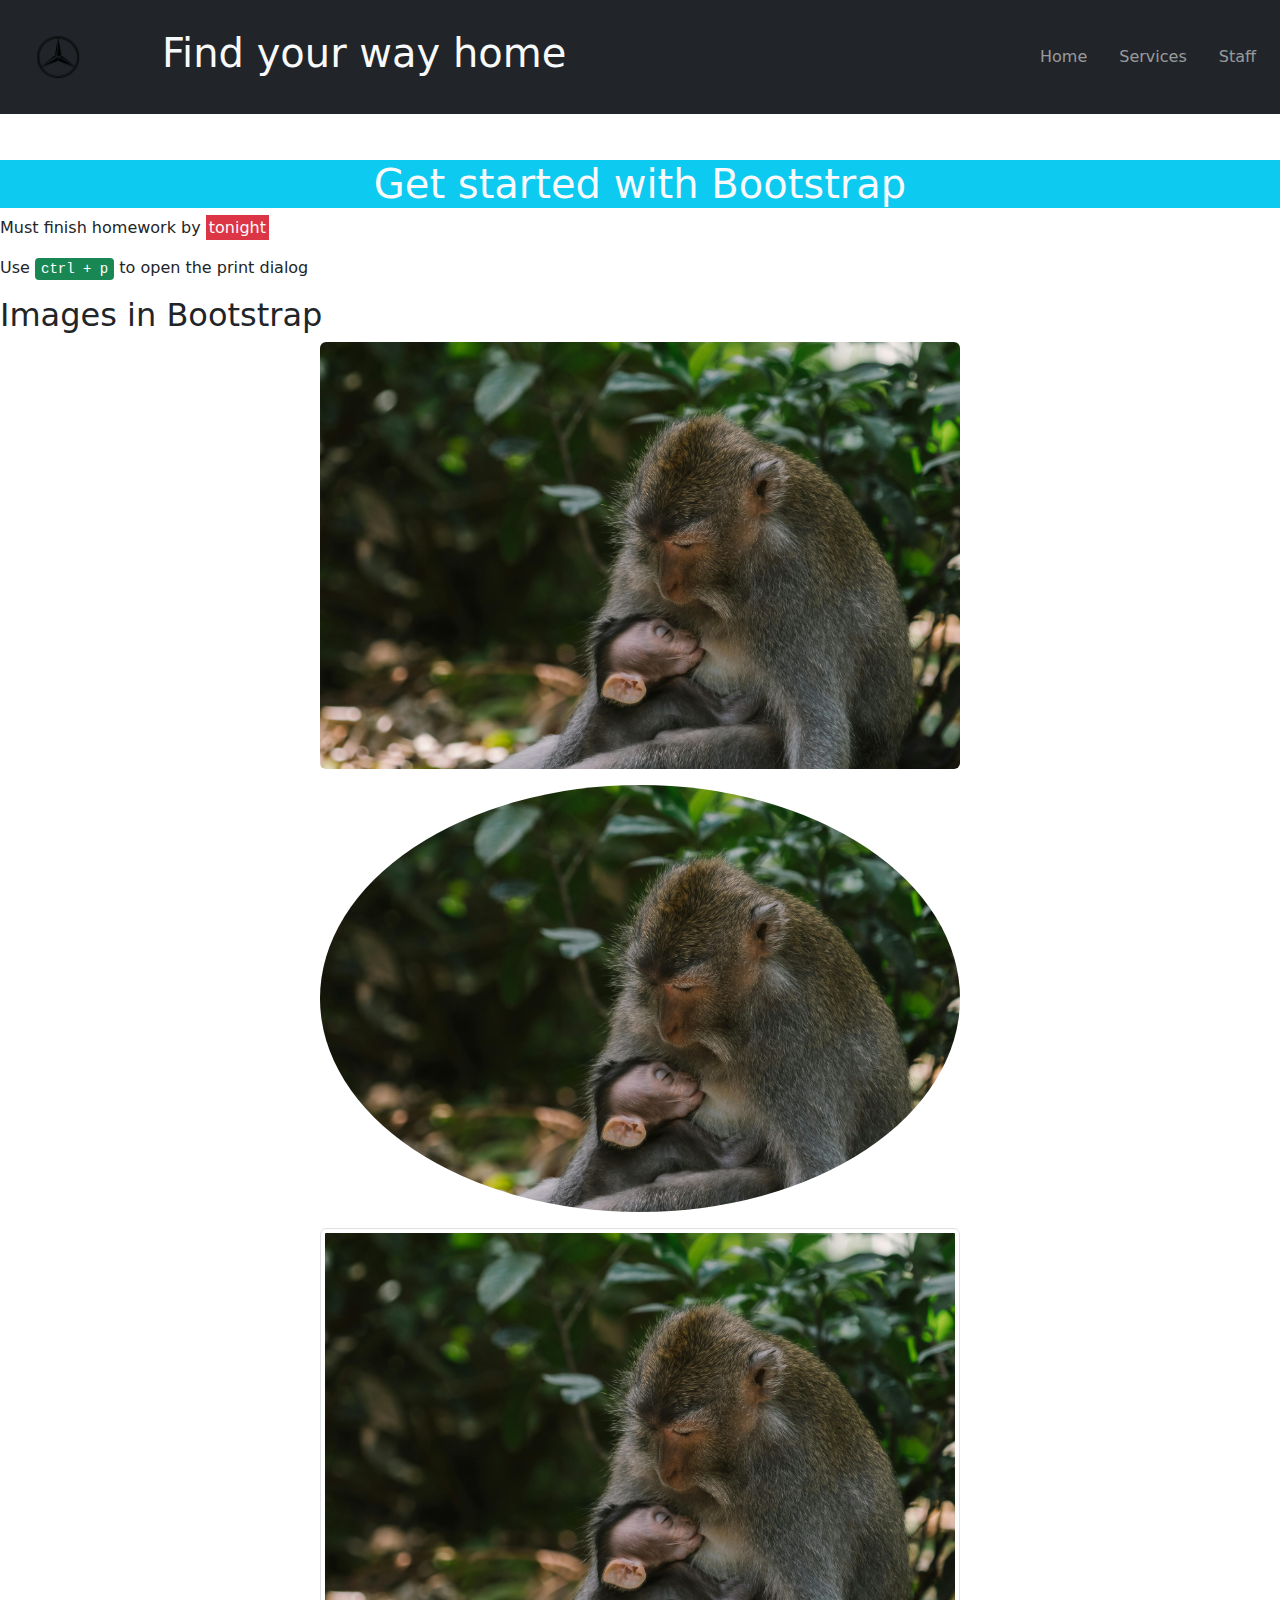
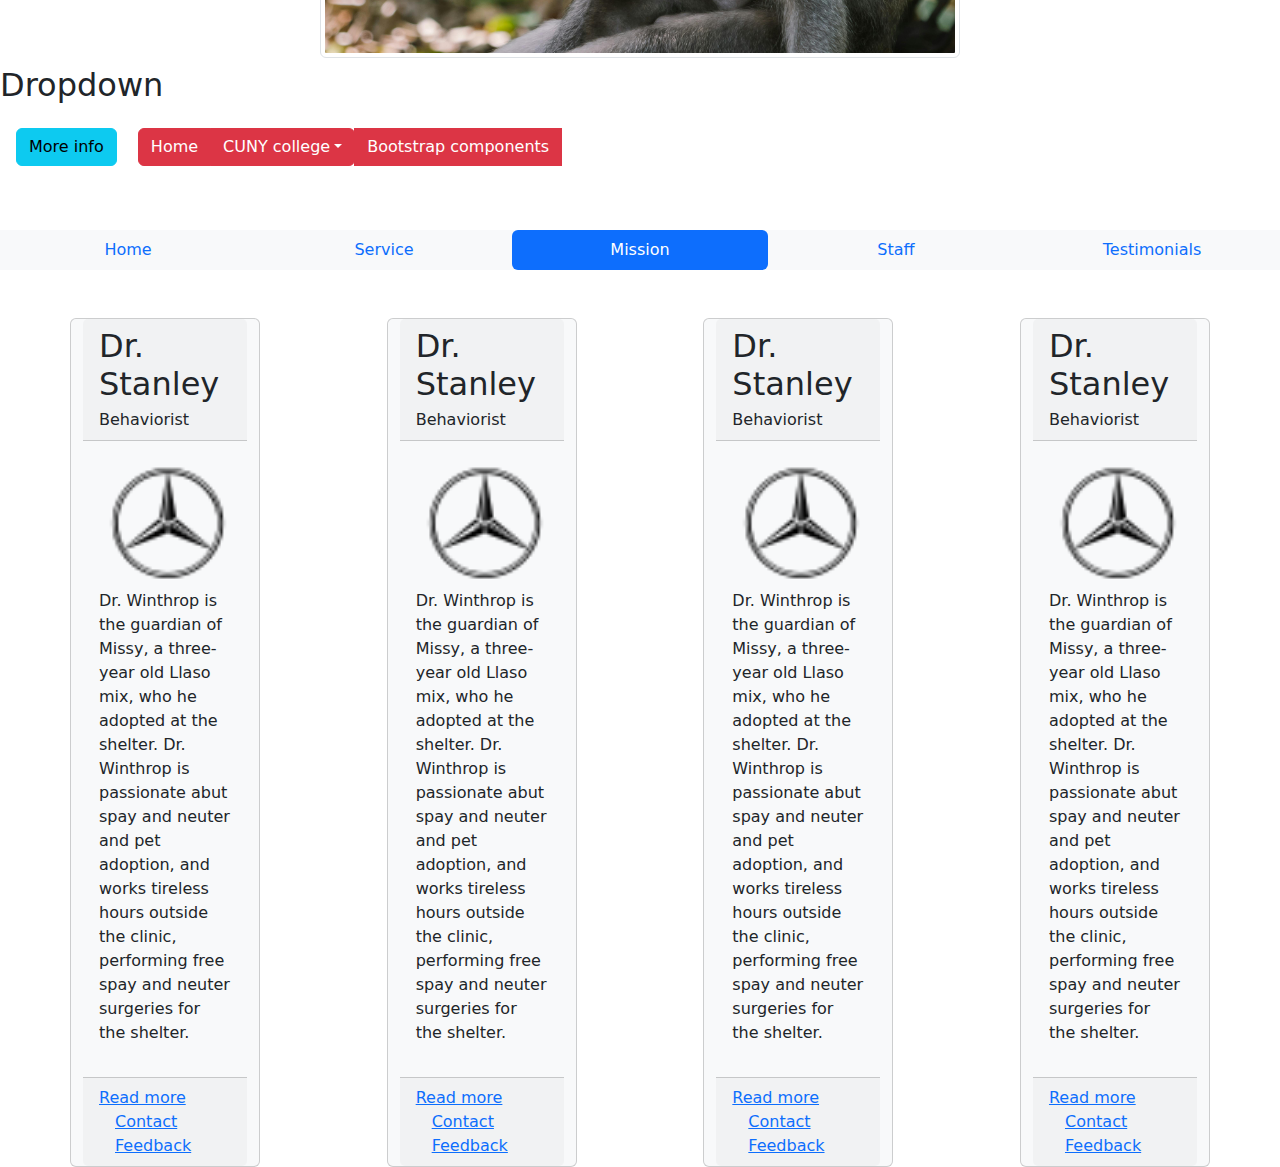
<file: day5_6_bootstrap/day5_6_bootstrap.html>
<!doctype html>
<html lang="en">
  <head>
    <meta charset="utf-8">
    <meta name="viewport" content="width=device-width, initial-scale=1">
    <title>Bootstrap by Ruqayya Mustafa</title>
    <link href="https://cdn.jsdelivr.net/npm/bootstrap@5.3.3/dist/css/bootstrap.min.css" rel="stylesheet" 
    integrity="sha384-QWTKZyjpPEjISv5WaRU9OFeRpok6YctnYmDr5pNlyT2bRjXh0JMhjY6hW+ALEwIH" crossorigin="anonymous">
  </head>
  <body style="padding-top: 10em;">
    <h1 class="bg-info text-light text-center">Get started with Bootstrap</h1>

    <p>Must finish homework by <mark class="bg-danger text-light">tonight</mark> </p>

    <p>Use <kbd class="bg-success">ctrl + p</kbd> to open the print dialog</p>

    <h2>Images in Bootstrap</h2>
    <figure class="w-50 mx-auto">
        <img src="monkey.jpg" alt="" class="rounded w-100">
    </figure>

    <figure class="w-50 mx-auto">
        <img src="monkey.jpg" alt="" class="rounded-circle w-100">
    </figure>

    <figure class="w-50 mx-auto figure-img">
        <img src="monkey.jpg" alt="" class="img-thumbnail w-100">
    </figure>

    <h2>Dropdown</h2>
    <button type="button" class="btn btn-info m-3">More info</button>
    <div class="collapse" id="catinfo">
        <p>The cat is a domestic species of small mammal. It is the only 
        domesticated species in the family Felidae and is often referred 
        to as the domestic cat to distinguish it from the wild members of 
        the family.</p>
        <figure class="w-50 mx-auto figure-img">
            <img src="monkey.jpg" alt="" class="img-thumbnail w-100">
        </figure>
    </div>
    
    <!-- DROPDOWN NAVIGATIONS TABS -->
     <div class="btn-group">
        <button class="btn btn-danger" type="button">Home</button>
        <button class="btn btn-danger dropdown-toggle" type="button" data-bs-toggle="dropdown">CUNY college</button>
        <button class="btn btn-danger" type="button">Bootstrap components</button>
     
     <!-- dropdown menu -->
      <ul class="dropdown-menu">
        <li><a class="dropdown-item" href="https://www.qcc.cuny.edu" target="_blank" rel="noopener noreferrer">QCC</a></li>
        <li><a class="dropdown-item" href="https://www.laguardia.cuny.edu" target="_blank" rel="noopener noreferrer">LaGuardia CC</a></li>
        <li><a class="dropdown-item" href="https://www.qc.cuny.edu" target="_blank" rel="noopener noreferrer">Queens College</a></li>
      </ul>
    </div>

    <!-- navigation tabs -->
     <nav class="nav nav-pills bg-light mt-5 mb-5 nav-justified">
        <a href="" class="nav-link">Home</a>
        <a href="" class="nav-link">Service</a>
        <a href="" class="nav-link active">Mission</a>
        <a href="" class="nav-link">Staff</a>
        <a href="" class="nav-link">Testimonials</a>
     </nav>

     <!-- COLLAPSIBLE NAVBARS -->
      <nav class="navbar navbar-expand-lg bg-dark navbar-dark p-3 fixed-top">
        <!-- create a link for a logo -->
         <a href="#" class="navbar-brand p-3"><img src="logo.png" alt="logo of a car" width="50"></a>
         <h1 class="text-light ps-5">Find your way home</h1>

         <!-- Create the home button -->
          <button class="navbar-toggler" type="button" data-bs-toggle="collapse" data-bs-target="#collapsemenu">
            <span>Menu</span>
            <span class="navbar-toggler-icon"></span>
          </button>
          <!-- Create the dropdown menu -->
           <div class="collapse navbar-collapse" id="collapsemenu">
            <nav class="navbar-nav ms-auto">
                <a href="" class="nav-item nav-link ms-3">Home</a>
                <a href="" class="nav-item nav-link ms-3">Services</a>
                <a href="" class="nav-item nav-link ms-3">Staff</a>
            </nav>
        </div>
    </nav>

    <!-- CARD DESIGN -->
     <section class="container">
        <div class="row justify-content-between">
            <!-- card 1 -->
            <div class="col-2 card bg-light">
                <div class="card-header">
                    <p class="card-title h2">Dr. Stanley</p>
                    <p class="card-subtitle">Behaviorist</p>
                </div>

                <div class="card-body">
                    <img src="logo.png" alt="Photo of Dr. Stanley" class="card-img">
                    <p>Dr. Winthrop is the guardian of Missy, a three-year old Llaso mix, who he adopted at the shelter. 
                    Dr. Winthrop is passionate abut spay and neuter and pet adoption, and works tireless hours outside 
                    the clinic, performing free spay and neuter surgeries for the shelter.</p>
                </div>

                <div class="card-footer">
                    <nav>
                        <a href="" class="card-link">Read more</a>
                        <a href="" class="card-link">Contact</a>
                        <a href="" class="card-link">Feedback</a>
                    </nav>
                </div>
            </div>

            <!-- card 2 -->
            <div class="col-2 card bg-light">
                <div class="card-header">
                    <p class="card-title h2">Dr. Stanley</p>
                    <p class="card-subtitle">Behaviorist</p>
                </div>

                <div class="card-body">
                    <img src="logo.png" alt="Photo of Dr. Stanley" class="card-img">
                    <p>Dr. Winthrop is the guardian of Missy, a three-year old Llaso mix, who he adopted at the shelter. 
                    Dr. Winthrop is passionate abut spay and neuter and pet adoption, and works tireless hours outside 
                    the clinic, performing free spay and neuter surgeries for the shelter.</p>
                </div>

                <div class="card-footer">
                    <nav>
                        <a href="" class="card-link">Read more</a>
                        <a href="" class="card-link">Contact</a>
                        <a href="" class="card-link">Feedback</a>
                    </nav>
                </div>
            </div>

            <!-- card 3 -->
            <div class="col-2 card bg-light">
                <div class="card-header">
                    <p class="card-title h2">Dr. Stanley</p>
                    <p class="card-subtitle">Behaviorist</p>
                </div>

                <div class="card-body">
                    <img src="logo.png" alt="Photo of Dr. Stanley" class="card-img">
                    <p>Dr. Winthrop is the guardian of Missy, a three-year old Llaso mix, who he adopted at the shelter. 
                    Dr. Winthrop is passionate abut spay and neuter and pet adoption, and works tireless hours outside 
                    the clinic, performing free spay and neuter surgeries for the shelter.</p>
                </div>

                <div class="card-footer">
                    <nav>
                        <a href="" class="card-link">Read more</a>
                        <a href="" class="card-link">Contact</a>
                        <a href="" class="card-link">Feedback</a>
                    </nav>
                </div>
            </div>

            <!-- card 4 -->
            <div class="col-2 card bg-light">
                <div class="card-header">
                    <p class="card-title h2">Dr. Stanley</p>
                    <p class="card-subtitle">Behaviorist</p>
                </div>

                <div class="card-body">
                    <img src="logo.png" alt="Photo of Dr. Stanley" class="card-img">
                    <p>Dr. Winthrop is the guardian of Missy, a three-year old Llaso mix, who he adopted at the shelter. 
                    Dr. Winthrop is passionate abut spay and neuter and pet adoption, and works tireless hours outside 
                    the clinic, performing free spay and neuter surgeries for the shelter.</p>
                </div>

                <div class="card-footer">
                    <nav>
                        <a href="" class="card-link">Read more</a>
                        <a href="" class="card-link">Contact</a>
                        <a href="" class="card-link">Feedback</a>
                    </nav>
                </div>
            </div>
        </div>

     </section>


    <script src="https://cdn.jsdelivr.net/npm/bootstrap@5.3.3/dist/js/bootstrap.bundle.min.js" integrity=
    "sha384-YvpcrYf0tY3lHB60NNkmXc5s9fDVZLESaAA55NDzOxhy9GkcIdslK1eN7N6jIeHz" crossorigin="anonymous"></script>
  </body>
</html>
</file>
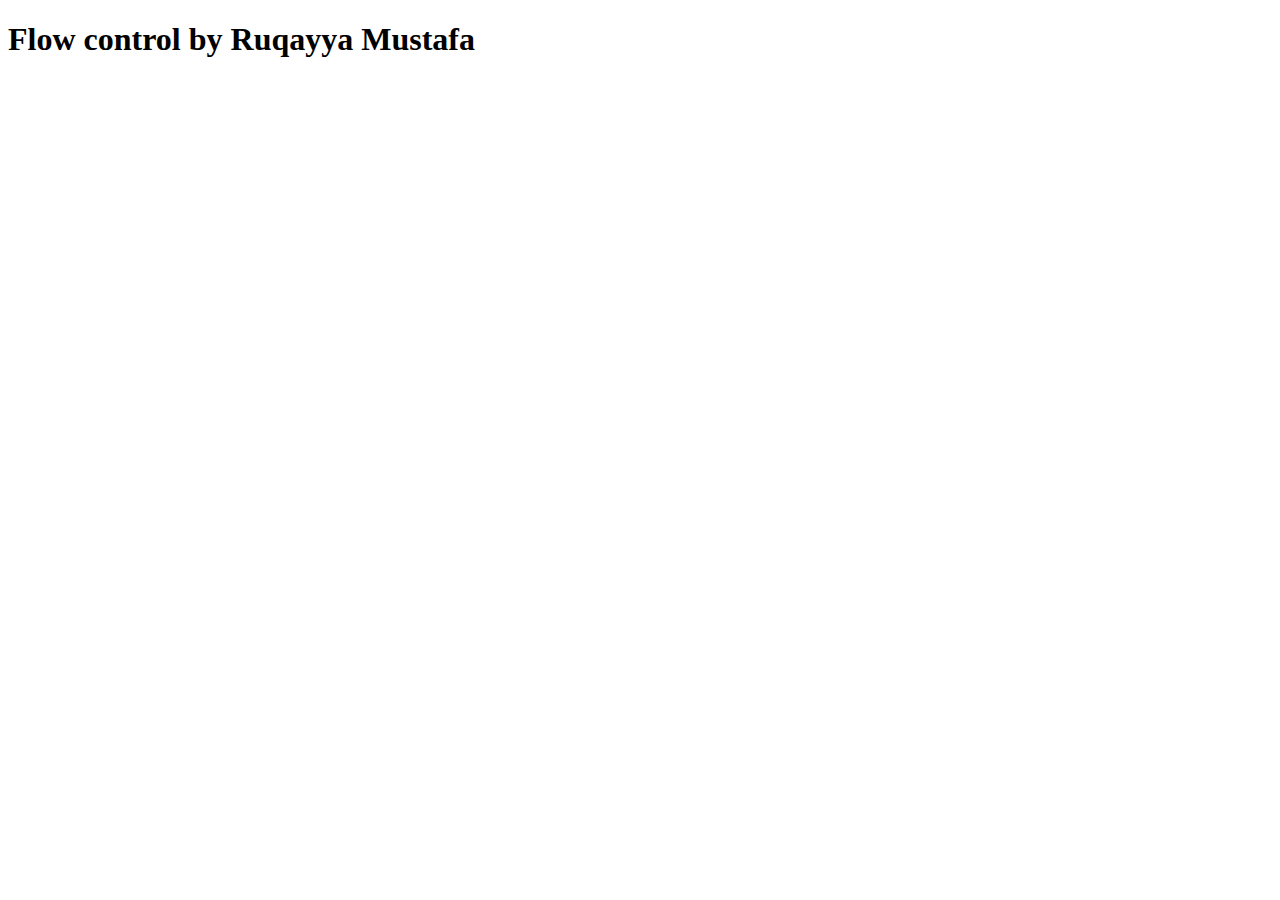
<file: day8_conditional_js/lab8.html>
<!DOCTYPE html>
<html lang="en">
<head>
    <meta charset="UTF-8">
    <meta name="viewport" content="width=device-width, initial-scale=1.0">
    <title>Flow control in JS</title>
</head>
<body>
    <h1>Flow control by Ruqayya Mustafa</h1>

    <script src="condition.js"></script>
</body>
</html>
</file>
<file: day11_DOM/style.css>
.changefontfamily{
    font-family: "arial black";
    text-decoration: underline;
}
.title{
    text-align: center;
    color: fuchsia
}
.info{
    background-color: blueviolet;
}
.moreinfo{
    margin: 20px auto;
    padding: 20px;
    width: 80%;
    box-shadow: 1px 1px 3px black;
}
</file>
<file: day12_events/style.css>
.linkqcc{
    display: block;
    padding: 15px 50px;
    background-color: blue;
    width: 80px;
    margin: 20px 0px;
    color: azure;
}
.colorcontainer{
    width: 300px;
    height: 300px;
    margin: 50px;
    border: solid 2px black;
    padding: 30px;
}
/*  --------------------------
Tuesday, June 18
Event object in key event
------------------------------- */
.btnpressme{
    width: 100px;
    background-color: black;
    color: azure;
    border-radius: 12px;
}
.btnpressme:hover{
    cursor: pointer;
    color: brown;
    font-size: 15px;
    /*content: "Just Hover";*/
}
.btnactive{
    background-color: aliceblue;
    color: blueviolet;
    font-size: 15px;
}
/* remove an item from a list */
#listfruits li{
    padding: 12px 30px;
    width: 200px;
    border: lightcyan 1px solid;
    list-style: none;
}
#listfruits li:hover{
    background-color: brown;
    cursor: pointer;
}

#content{
    background-color: aqua;
    width: 2000px;
    padding: 20px;
}
/* slice photo gallery */
.maincontainer, .gallerycontainer{
    width: 1000px;
}
.maincontainer{
    position: relative;
    z-index: 0;
    margin-left: auto;
    margin-right: auto;
}
.gallerycontainer{
    position: absolute;
    z-index: 1;
    overflow-x: scroll;
    white-space: nowrap;
}
.galleryimage{
    display: inline-block;
    width: 500px;
}
.btnleft, .btnright{
    position: absolute;
    z-index: 2;
    background-color: bisque;
    color: blanchedalmond;
    border: none;
    font-size: 50px;
    opacity: 0.6;
    top: 150px;
}
.btnleft:hover, .btnright:hover{
    opacity: 1;
}
.btnright{
    right: 1%;
}
.btnleft{
    left: 20px;
}

html{scroll-behavior: smooth;}
.gotop{
    width: 80px;
    height: 80px;
    border-radius: 50%;
    position: fixed;
    bottom: 20px;
    right: 20px;
    font-size: 50px;
    text-align: center;
    background-color: azure;
    transition: ease-in-out 200ms;
    display: block;
}
.gotop a{
    text-decoration: none;
    color: blueviolet;
}
.gotop:hover{
    background-color: aqua;
    box-shadow: 0px 0px 5px 2px;
}
</file>
<file: day3_images_layout/style.css>
body{background-color: whitesmoke;}
img{width: 100%; display: block;}
div.imgframe{
    border: inset 20px darkmagenta;
    width: 500px;
    margin: auto;
    position: relative;
}
.imgtitle{
    position: absolute; 
    bottom: 30%;
    top: 40%;
    right: 30%;
    left: 30%;
    text-align: center;
    padding: 5px;
    background-color: rgb(199, 10, 213);
}
/* z-index */
.imgframe2{
    border: inset 20px deeppink;
    width: 700px;
    margin: auto;
    text-align: center;
    position: relative;
    z-index: 0;
}
.imgtitle2{
    position: absolute;
    z-index: 2;
    bottom: 40%;
    top: 40%;
    right: 30%;
    left: 40%;
    text-align: center;
    padding: 10px;
    background-color: rgba(192, 62, 97, 0.9);
}
.imgparag{
    position: absolute;
    z-index: 1;
    top: 40%;
    left: 15%;
    color: white;
    font-size: 30px;
}
.imglink{
    position: absolute;
    bottom: 10%;
    left: 40%;
    right: 40%;
    text-align: center;
    color: white;
    padding: 10px 20px;
    background-color: darkmagenta;
    font-size: 20px;
    border-radius: 10px;
    text-decoration: none;
}
.imglink:hover{
    background-color: black;
    box-shadow: 10px 10px 5px burlywood;
}
/* CARD */

.sectioncard{
    background-color: whitesmoke;
    display: flex;
    justify-content: center;
    flex-wrap: wrap;
}
.card{
    width: 400px;
    height: 450px;
    background-color: azure;
    border-radius: 20px;
    box-shadow: 1px 1px 5px aliceblue;
    transition: ease-in-out 200ms;
    overflow: hidden;
    margin: 20px;
}
.card:hover{
    transform: scale(1.03);
    cursor: pointer;
}
.cardlink{
    color: blueviolet;
    font-weight: 900;
    text-decoration: none;
    padding: 12px;
    background-color: blanchedalmond;
    display: inline-block;
    border-radius: 10px;
    transition: ease-in-out 200ms;
    display: none;
}
.cardinfo{
    padding: 12px;
}
.cardlink:hover{
    background-color: aqua;
    color: aquamarine;
}
.card:hover .cardlink{
    display: inline;
}
.portraitcard{
    position: relative;
}
.portraitinfo{
    position: absolute;
    top: 10%;
    left: 5%;
    right: 5%;
    text-align: center;
}
</file>
<file: day4_navigation/style.css>
.header{
    border: solid 1px deeppink;
    display: flex;
}
.headerlink{
    width: 20%;
    display: block;
    font-size: 50px;
    text-align: center;
    text-decoration: none;
    transition: ease-in-out 300ms;
}
.headerlink:hover{
    opacity: 0.6;
    transform: translateX(-20px) scale(1.2);
}
.headertitle{
    width: 79%;
    color: rgb(222, 156, 0.8);
    text-align: center;
}
.sitelinks{
    background-color: bisque;
    display: flex;
    justify-content: center;
}
.navlink{
    display: inline-block;
    text-align: center;
    padding: 1em 3em;
    border: solid 1px black;
}
.navlink:hover{
    background-color: black;
    border: dashed 1px gray;
    color: rgb(222, 156, 0.8);
}
.mainbody{
    border: solid green 1px;
    display: flex;;
}
.main_div{
    border: gold 1px solid;
    width: 70%;
}
.pagelinks{
    border: rosybrown 1px solid;
    width: 30%;
}
.main_div section{
    background-color: blanchedalmond;
    padding: 1em 2em;
}
.main_div article{
    background-color: aliceblue;
    padding: 1me 2em;
}
.pagelinks{
    padding: 1em;
}
.linknav{
    border-bottom: 1px black dotted;
    display: block;
    padding: 1em;
    text-decoration: none;
    color: palevioletred;
}
.linknav:hover{
    color: black;
    font-weight: 900;
}
img{width: 100%; display: block;}
.figureimg{
    width:70%;
    margin: 2% auto;
    position: relative;
    box-shadow: 1px 1px 5px black;
    border-radius: 6px;
    overflow: hidden;
}
.imgtitle{
    position: absolute;
    top: 10%;
    left: 5%;
    right: 5%;
    text-align: center;
}

.contact{
    background-color: rgb(10, 30, 5);
    color:aliceblue;
    display: flex;
    padding: 30px;
}
.contactcolumn{
    width: 33%;
}
.policieslink{
    color: azure;
    text-decoration: none;
    display: block;
    padding-top: 10px;
}
.followicon{
    width:50px;
    display: inline-block;
    padding-right: 1em;
    opacity: 0.5;
}
.followicon:hover{
    opacity: 1;    
}
</file>
<file: day4_navigation/stylingsignup.css>
.backhome{
    border: solid rebeccapurple 1px;
    width: 100px;
    text-align: center;
}
.backhome span{
    font-size: 50px;
}
.linkhome{
    color: royalblue;
    font-weight: bolder;
    text-decoration: none;
}
.backhome:hover{
    opacity: 0.6;
}
/*===== FORM ===== */
.form{
    padding: 20px;
}
.form fieldset{
    width: 700px;
    background-color: antiquewhite;
    padding: 10px;
    box-shadow: 2px 2px 5px gray;
    border-radius: 6px;
    margin: 5% auto;
}
.formlegend{
    text-align: center;
    background-color: white;
    border: ridge 2px black;
    width: 300px;
    padding: 12px;
    font-size: 30px;
    margin: auto;
    border-radius: 10px;
}
.control{
    margin-top: 30px;
}
.control label{
    padding: 10px;
}
</file>
